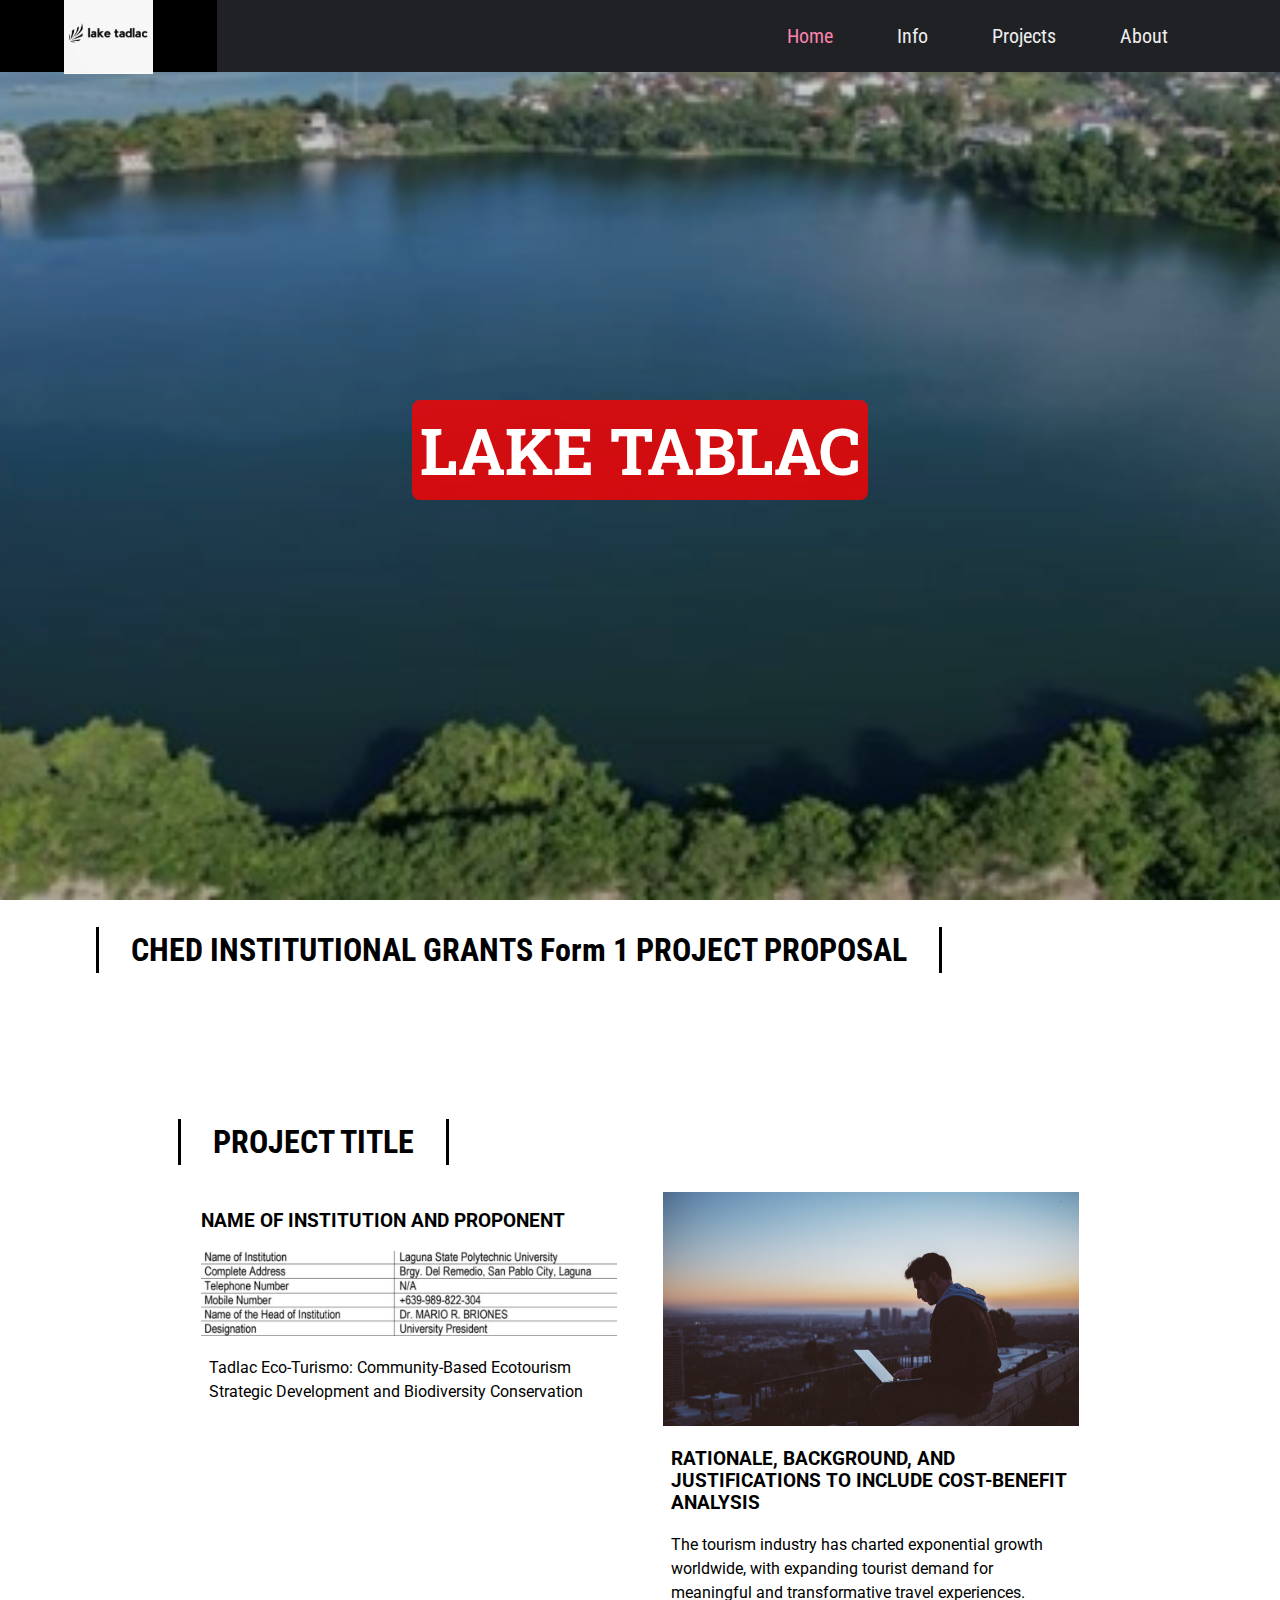
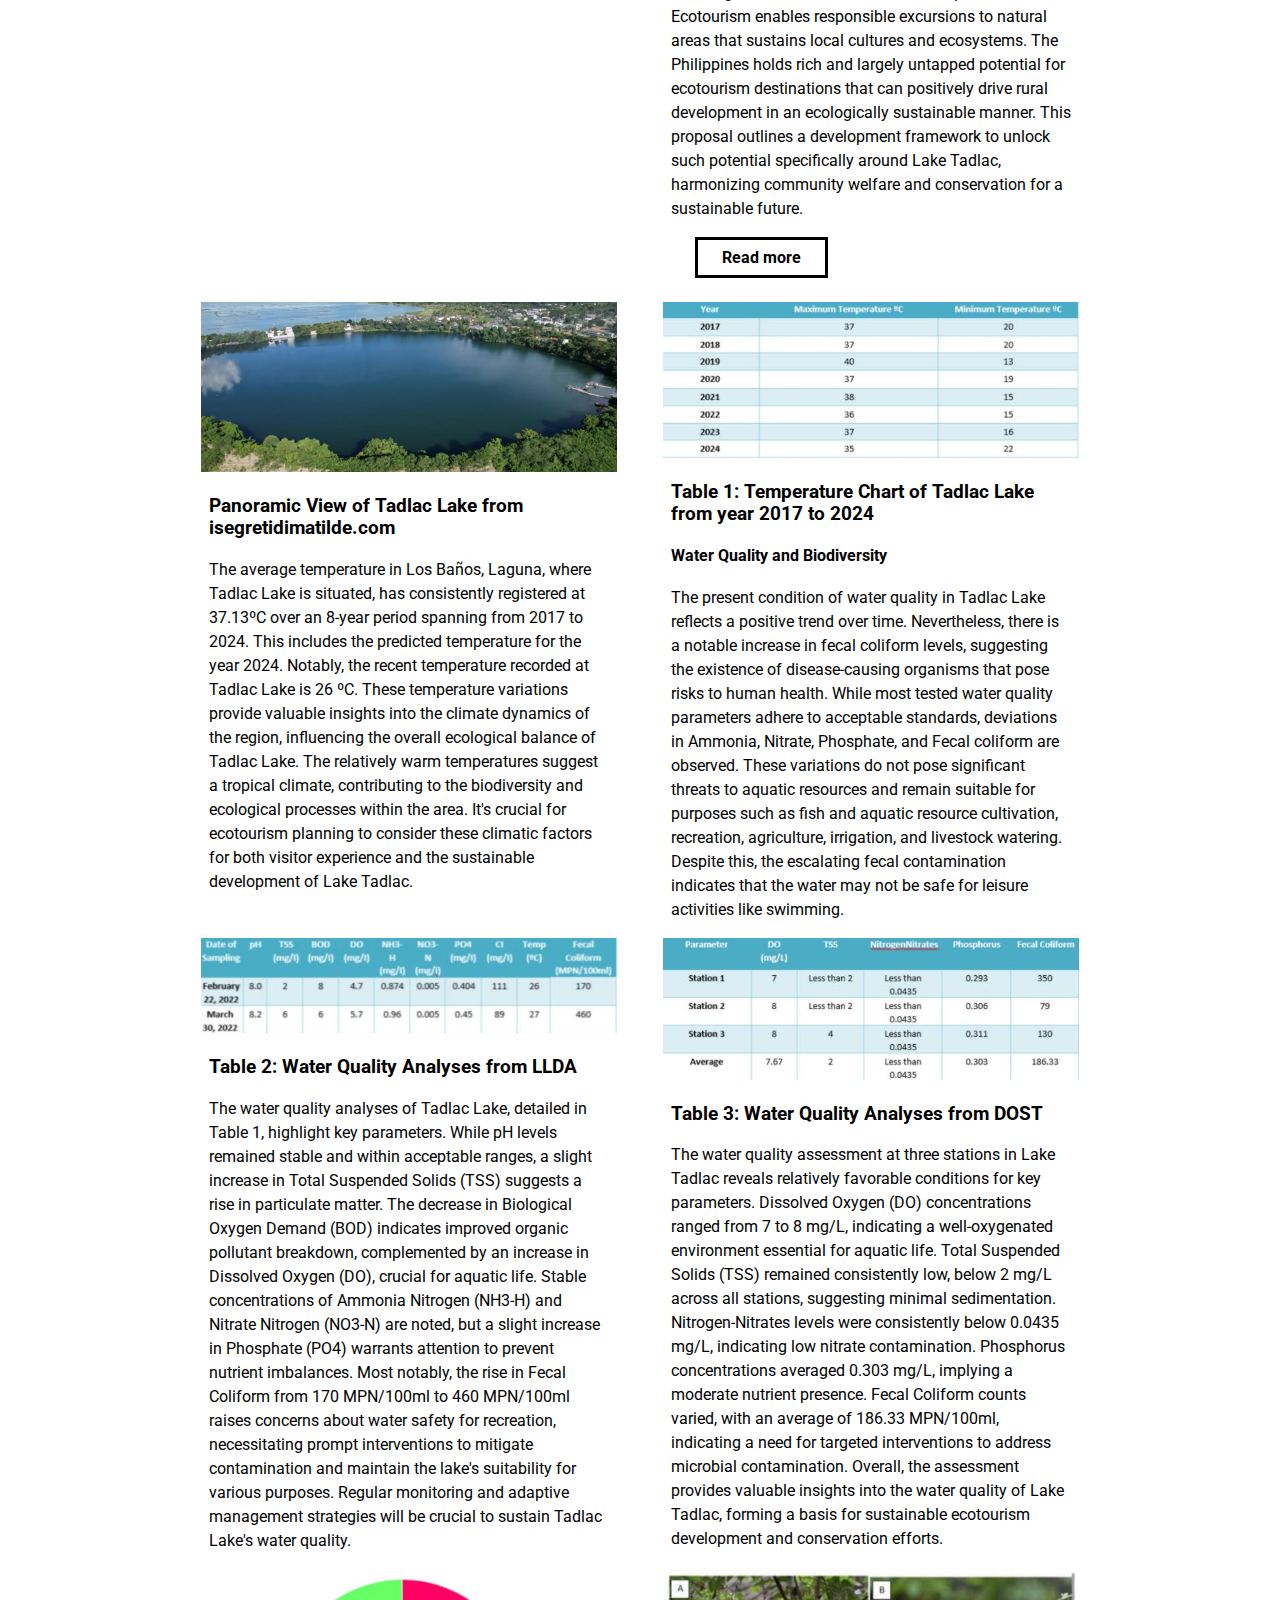
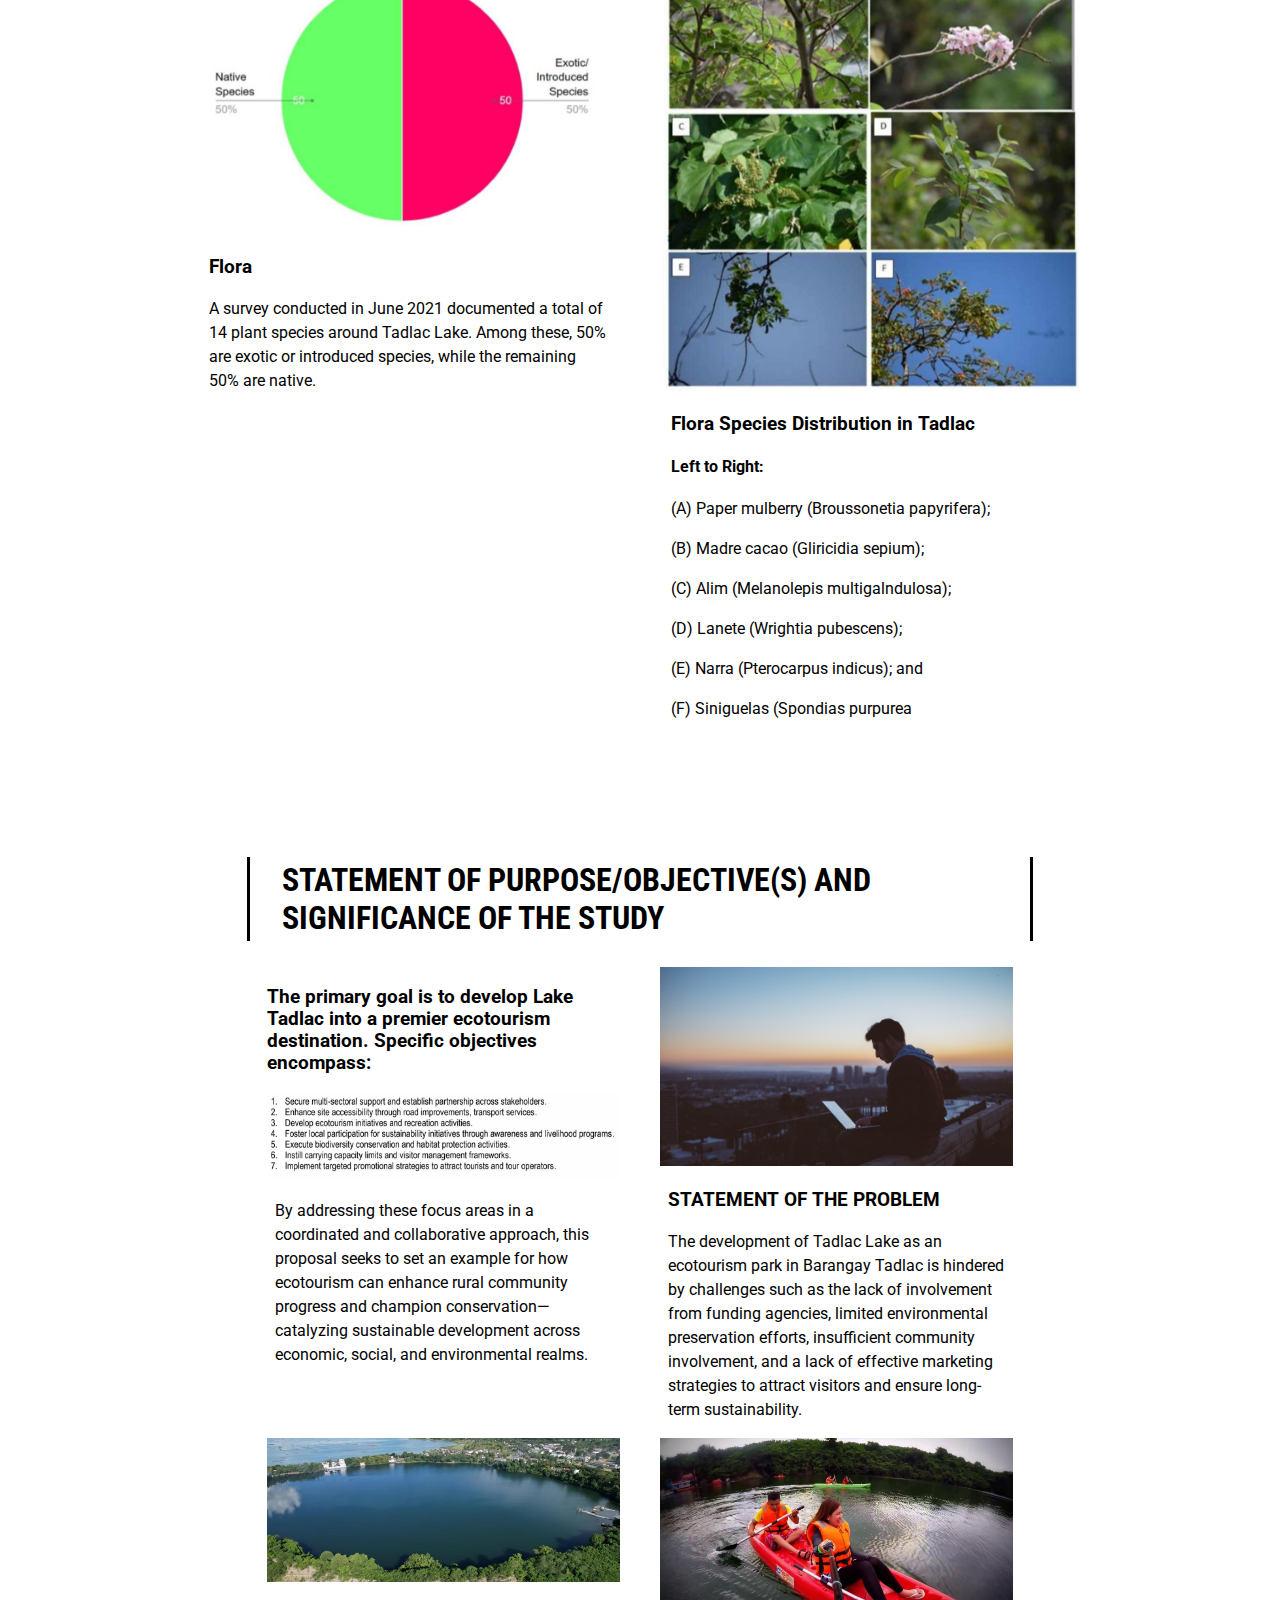
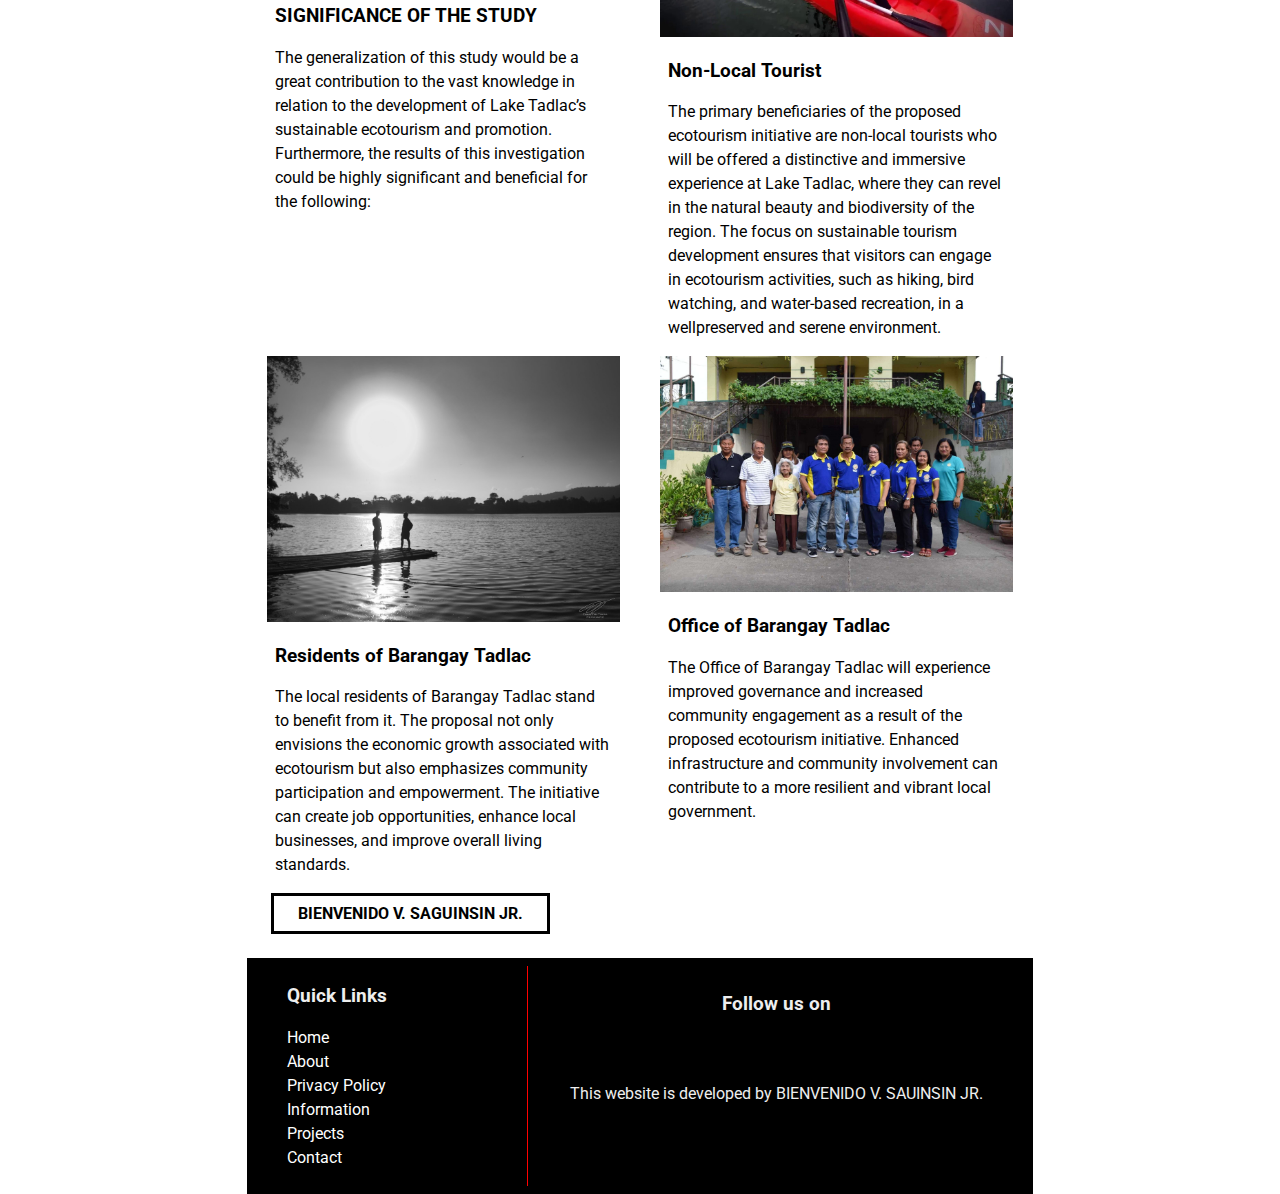
<file: index.html>
<!DOCTYPE html>
<html lang="en">

<head>
    <meta charset="UTF-8">
    <meta name="viewport" content="width=device-width, initial-scale=1.0">
    <meta http-equiv="X-UA-Compatible" content="ie=edge">
    <link rel="stylesheet" href="https://use.fontawesome.com/releases/v5.1.0/css/all.css" integrity="sha384-lKuwvrZot6UHsBSfcMvOkWwlCMgc0TaWr+30HWe3a4ltaBwTZhyTEggF5tJv8tbt"
        crossorigin="anonymous">
    <link href="https://fonts.googleapis.com/css?family=Roboto|Roboto+Condensed|Roboto+Slab" rel="stylesheet">
    <link rel="stylesheet" href="style.css">
    <title>GTCoding</title>
</head>

<body>
    <div id="slideout-menu">
        <ul>
            <li>
                <a href="index.html">Home</a>
            </li>
            <li>
                <a href="blogslist.html">Info</a>
            </li>
            <li>
                <a href="blogslist.html">Projects</a>
            </li>
            <li>
                <a href="about.html">About</a>
            </li>
            <li>
                <input type="text" placeholder="Search Here">
            </li>
        </ul>
    </div>

    <nav>
        <div id="logo-img">
            <a href="#">
                <img src="img/logo.jpg" alt="Tadlac Lake logo">
            </a>
        </div>
        <div id="menu-icon">
            <i class="fas fa-bars"></i>
        </div>
        <ul>
            <li>
                <a class="active" href="index.html">Home</a>
            </li>
            <li>
                <a href="blogslist.html">Info</a>
            </li>
            <li>
                <a href="blogslist.html">Projects</a>
            </li>
            <li>
                <a href="about.html">About</a>
            </li>
            <li>
                <div id="search-icon">
                    <i class="fas fa-search"></i>
                </div>
            </li>
        </ul>
    </nav>

    <div id="searchbox">
        <input type="text" placeholder="Search Here">
    </div>

    <div id="banner">
        <h1>LAKE TABLAC</h1>
    </div>

    <main>
        <a href="blogslist.html">
            <h2 class="section-heading">CHED INSTITUTIONAL GRANTS Form 1 
                PROJECT PROPOSAL</h2>
        </a>

        <div id="searchbox">
            <input type="text" placeholder="Search Here">
        </div>
      
        <main>
          <h2 class="page-heading">PROJECT TITLE</h2>
          <section>
            <div class="card">
              <h3>NAME OF INSTITUTION AND PROPONENT</h3>
              <div class="card-image">
                <a href="#">
                  <img src="img/9T.jpg" alt="Card Image">
                </a>
              </div>
      
              <div class="card-description">
                <a href="#">
                </a>
                <div class="card-meta">
                </div>
                <p>Tadlac Eco-Turismo: Community-Based Ecotourism Strategic Development and Biodiversity Conservation</p>
              </div>
            </div>
      
            <div class="card">
              <div class="card-image">
                <a href="blogpost.html">
                  <img src="img/1.jpg" alt="Card Image">
                </a>
              </div>
      
              <div class="card-description">
                <a href="blogpost.html">
                  <h3>RATIONALE, BACKGROUND, AND JUSTIFICATIONS TO INCLUDE COST-BENEFIT ANALYSIS </h3>
                </a>
                <div class="card-meta">
                </div>
                <p>The tourism industry has charted exponential growth worldwide, with expanding tourist demand for meaningful and transformative travel experiences. Ecotourism enables responsible excursions to natural areas that sustains local cultures and ecosystems. The Philippines holds rich and largely untapped potential for ecotourism destinations that can positively drive rural development in an ecologically sustainable manner. This proposal outlines a development framework to unlock such potential specifically around Lake Tadlac, harmonizing community welfare and conservation for a sustainable future. </p>
                <a href="blogpost.html" class="btn-readmore">Read more</a>
              </div>
            </div>
      
            <div class="card">
              <div class="card-image">
                <a href="#">
                  <img src="img/1T.png" alt="Card Image">
                </a>
              </div>
      
              <div class="card-description">
                <a href="#">
                  <h3>Panoramic View of Tadlac Lake from isegretidimatilde.com </h3>
                </a>
                <div class="card-meta">
                </div>
                <p>The average temperature in Los Baños, Laguna, where Tadlac Lake is situated, has consistently registered at 37.13ºC over an 8-year period spanning from 2017 to 2024. This includes the predicted temperature for the year 2024. Notably, the recent temperature recorded at Tadlac Lake is 26 ºC. These temperature variations provide valuable insights into the climate dynamics of the region, influencing the overall ecological balance of Tadlac Lake. The relatively warm temperatures suggest a tropical climate, contributing to the biodiversity and ecological processes within the area. It's crucial for ecotourism planning to consider these climatic factors for both visitor experience and the sustainable development of Lake Tadlac.</p>
              </div>
            </div>
      
            <div class="card">
              <div class="card-image">
                <a href="blogpost.html">
                  <img src="img/4T.jpg" alt="Card Image">
                </a>
              </div>
      
              <div class="card-description">
                <a href="blogpost.html">
                  <h3>Table 1: Temperature Chart of Tadlac Lake from year 2017 to 2024</h3>
                  <h4>Water Quality and Biodiversity </h4>
                </a>
                <div class="card-meta">
                </div>
                <p>The present condition of water quality in Tadlac Lake reflects a positive trend over time. Nevertheless, there is a notable increase in fecal coliform levels, suggesting the existence of disease-causing organisms that pose risks to human health. While most tested water quality parameters adhere to acceptable standards, deviations in Ammonia, Nitrate, Phosphate, and Fecal coliform are observed. These variations do not pose significant threats to aquatic resources and remain suitable for purposes such as fish and aquatic resource cultivation, recreation, agriculture, irrigation, and livestock watering. Despite this, the escalating fecal contamination indicates that the water may not be safe for leisure activities like swimming. </p>
              </div>
            </div>
      
            <div class="card">
              <div class="card-image">
                <a href="#">
                  <img src="img/5T.jpg" alt="Card Image">
                </a>
              </div>
      
              <div class="card-description">
                <a href="#">
                  <h3>Table 2: Water Quality Analyses from LLDA</h3>
                </a>
                <div class="card-meta">
                </div>
                <p>The water quality analyses of Tadlac Lake, detailed in Table 1, highlight key parameters. While pH levels remained stable and within acceptable ranges, a slight increase in Total Suspended Solids (TSS) suggests a rise in particulate matter. The decrease in Biological Oxygen Demand (BOD) indicates improved organic pollutant breakdown, complemented by an increase in Dissolved Oxygen (DO), crucial for aquatic life. Stable concentrations of Ammonia Nitrogen (NH3-H) and Nitrate Nitrogen (NO3-N) are noted, but a slight increase in Phosphate (PO4) warrants attention to prevent nutrient imbalances. Most notably, the rise in Fecal Coliform from 170 MPN/100ml to 460 MPN/100ml raises concerns about water safety for recreation, necessitating prompt interventions to mitigate contamination and maintain the lake's suitability for various purposes. Regular monitoring and adaptive management strategies will be crucial to sustain Tadlac Lake's water quality.</p>
              </div>
            </div>
      
            <div class="card">
              <div class="card-image">
                <a href="#">
                  <img src="img/6T.jpg" alt="Card Image">
                </a>
              </div>
      
              <div class="card-description">
                <a href="#">
                  <h3>Table 3: Water Quality Analyses from DOST</h3>
                </a>
                <div class="card-meta">
                </div>
                <p>The water quality assessment at three stations in Lake Tadlac reveals relatively favorable conditions for key parameters. Dissolved Oxygen (DO) concentrations ranged from 7 to 8 mg/L, indicating a well-oxygenated environment essential for aquatic life. Total Suspended Solids (TSS) remained consistently low, below 2 mg/L across all stations, suggesting minimal sedimentation. Nitrogen-Nitrates levels were consistently below 0.0435 mg/L, indicating low nitrate contamination. Phosphorus concentrations averaged 0.303 mg/L, implying a moderate nutrient presence. Fecal Coliform counts varied, with an average of 186.33 MPN/100ml, indicating a need for targeted interventions to address microbial contamination. Overall, the assessment provides valuable insights into the water quality of Lake Tadlac, forming a basis for sustainable ecotourism development and conservation efforts.</p>
              </div>
            </div>
      
            <div class="card">
              <div class="card-image">
                <a href="#">
                  <img src="img/7T.jpg" alt="Card Image">
                </a>
              </div>
      
              <div class="card-description">
                <a href="#">
                  <h3>Flora</h3>
                </a>
                <div class="card-meta">
                </div>
                <p>A survey conducted in June 2021 documented a total of 14 plant species around Tadlac Lake. Among these, 50% are exotic or introduced species, while the remaining 50% are native.</p>
              </div>
            </div>
      
            <div class="card">
              <div class="card-image">
                <a href="#">
                  <img src="img/8T.jpg" alt="Card Image">
                </a>
              </div>
      
              <div class="card-description">
                <a href="#">
                  <h3>Flora Species Distribution in Tadlac</h3>
                  <h4>Left to Right:</h4>
                </a>
                <div class="card-meta">
                </div>
                <p>(A) Paper mulberry (Broussonetia papyrifera); </p>
                <p>(B) Madre cacao (Gliricidia sepium);</p>
                <p>(C) Alim (Melanolepis multigalndulosa);</p>
                <p>(D) Lanete (Wrightia pubescens);</p>
                <p>(E) Narra (Pterocarpus indicus); and</p>
                <p>(F) Siniguelas (Spondias purpurea</p>
              </div>
            </div>
      
          </section>

          <main>
            <h2 class="page-heading">STATEMENT OF PURPOSE/OBJECTIVE(S) AND SIGNIFICANCE OF THE STUDY </h2>
        
            <section>
              <div class="card">
                <h3>The primary goal is to develop Lake Tadlac into a premier ecotourism destination. Specific objectives encompass:</h3>
                <div class="card-image">
                  <a href="#">
                    <img src="img/10T.jpg" alt="Card Image">
                  </a>
                </div>
        
                <div class="card-description">
                  <a href="#">
                  </a>
                  <div class="card-meta">
                  </div>
                  <p>By addressing these focus areas in a coordinated and collaborative approach, this proposal seeks to set an example for how ecotourism can enhance rural community progress and champion conservation— catalyzing sustainable development across economic, social, and environmental realms.</p>
                </div>
              </div>
        
              <div class="card">
                <div class="card-image">
                  <a href="blogpost.html">
                    <img src="img/1.jpg" alt="Card Image">
                  </a>
                </div>
        
                <div class="card-description">
                  <a href="blogpost.html">
                    <h3>STATEMENT OF THE PROBLEM</h3>
                  </a>
                  <div class="card-meta">
                  </div>
                  <p>The development of Tadlac Lake as an ecotourism park in Barangay Tadlac is hindered by challenges such as the lack of involvement from funding agencies, limited environmental preservation efforts, insufficient community involvement, and a lack of effective marketing strategies to attract visitors and ensure long-term sustainability.</p>
                </div>
              </div>
        
              <div class="card">
                <div class="card-image">
                  <a href="#">
                    <img src="img/1T.png" alt="Card Image">
                  </a>
                </div>
        
                <div class="card-description">
                  <a href="#">
                    <h3>SIGNIFICANCE OF THE STUDY</h3>
                  </a>
                  <div class="card-meta">
                  </div>
                  <p>The generalization of this study would be a great contribution to the vast knowledge in relation to the development of Lake Tadlac’s sustainable ecotourism and promotion. Furthermore, the results of this investigation could be highly significant and beneficial for the following:</p>
                </div>
              </div>
        
              <div class="card">
                <div class="card-image">
                  <a href="blogpost.html">
                    <img src="img/14T.jpg" alt="Card Image">
                  </a>
                </div>
        
                <div class="card-description">
                  <a href="blogpost.html">
                    <h3>Non-Local Tourist</h3>
                  </a>
                  <div class="card-meta">
                  </div>
                  <p> The primary beneficiaries of the proposed ecotourism initiative are non-local tourists who will be offered a distinctive and immersive experience at Lake Tadlac, where they can revel in the natural beauty and biodiversity of the region. The focus on sustainable tourism development ensures that visitors can engage in ecotourism activities, such as hiking, bird watching, and water-based recreation, in a wellpreserved and serene environment.</p>
                </div>
              </div>
        
              <div class="card">
                <div class="card-image">
                  <a href="#">
                    <img src="img/13T.jpg" alt="Card Image">
                  </a>
                </div>
        
                <div class="card-description">
                  <a href="#">
                    <h3>Residents of Barangay Tadlac</h3>
                  </a>
                  <div class="card-meta">
                  </div>
                  <p> The local residents of Barangay Tadlac stand to benefit from it. The proposal not only envisions the economic growth associated with ecotourism but also emphasizes community participation and empowerment. The initiative can create job opportunities, enhance local businesses, and improve overall living standards.</p>
                </div>
              </div>
        
              <div class="card">
                <div class="card-image">
                  <a href="#">
                    <img src="img/12T.jpeg" alt="Card Image">
                  </a>
                </div>
        
                <div class="card-description">
                  <a href="#">
                    <h3>Office of Barangay Tadlac</h3>
                  </a>
                  <div class="card-meta">
                  </div>
                  <p>The Office of Barangay Tadlac will experience improved governance and increased community engagement as a result of the proposed ecotourism initiative. Enhanced infrastructure and community involvement can contribute to a more resilient and vibrant local government.</p>
                </div>
              </div>
        
              <div class="card"
                </div>
        
</section>

       <a href="#" class="btn-readmore">BIENVENIDO V. SAGUINSIN JR.</a>
        </section>

        <footer>
            <div id="left-footer">
                <h3>Quick Links</h3>
                <p>
                    <ul>
                        <li>
                            <a href="index.html">Home</a>
                        </li>
                        <li>
                            <a href="about.html">About</a>
                        </li>
                        <li>
                            <a href="#">Privacy Policy</a>
                        </li>
                        <li>
                            <a href="blogslist.html">Information</a>
                        </li>
                        <li>
                            <a href="blogslist.html">Projects</a>
                        </li>
                        <li>
                            <a href="#">Contact</a>
                        </li>
                    </ul>
                </p>
            </div>

            <div id="right-footer">
                <h3>Follow us on</h3>
                <div id="social-media-footer">
                    <ul>
                        <li>
                            <a href="#">
                                <i class="fab fa-facebook"></i>
                            </a>
                        </li>
                        <li>
                            <a href="#">
                                <i class="fab fa-youtube"></i>
                            </a>
                        </li>
                        <li>
                            <a href="#">
                                <i class="fab fa-twitter"></i>
                            </a>
                        </li>
                    </ul>
                </div>
                <p>This website is developed by BIENVENIDO V. SAUINSIN JR.</p>
            </div>
        </footer>

    </main>

    <script src="main.js"></script>
</body>

</html>
</file>
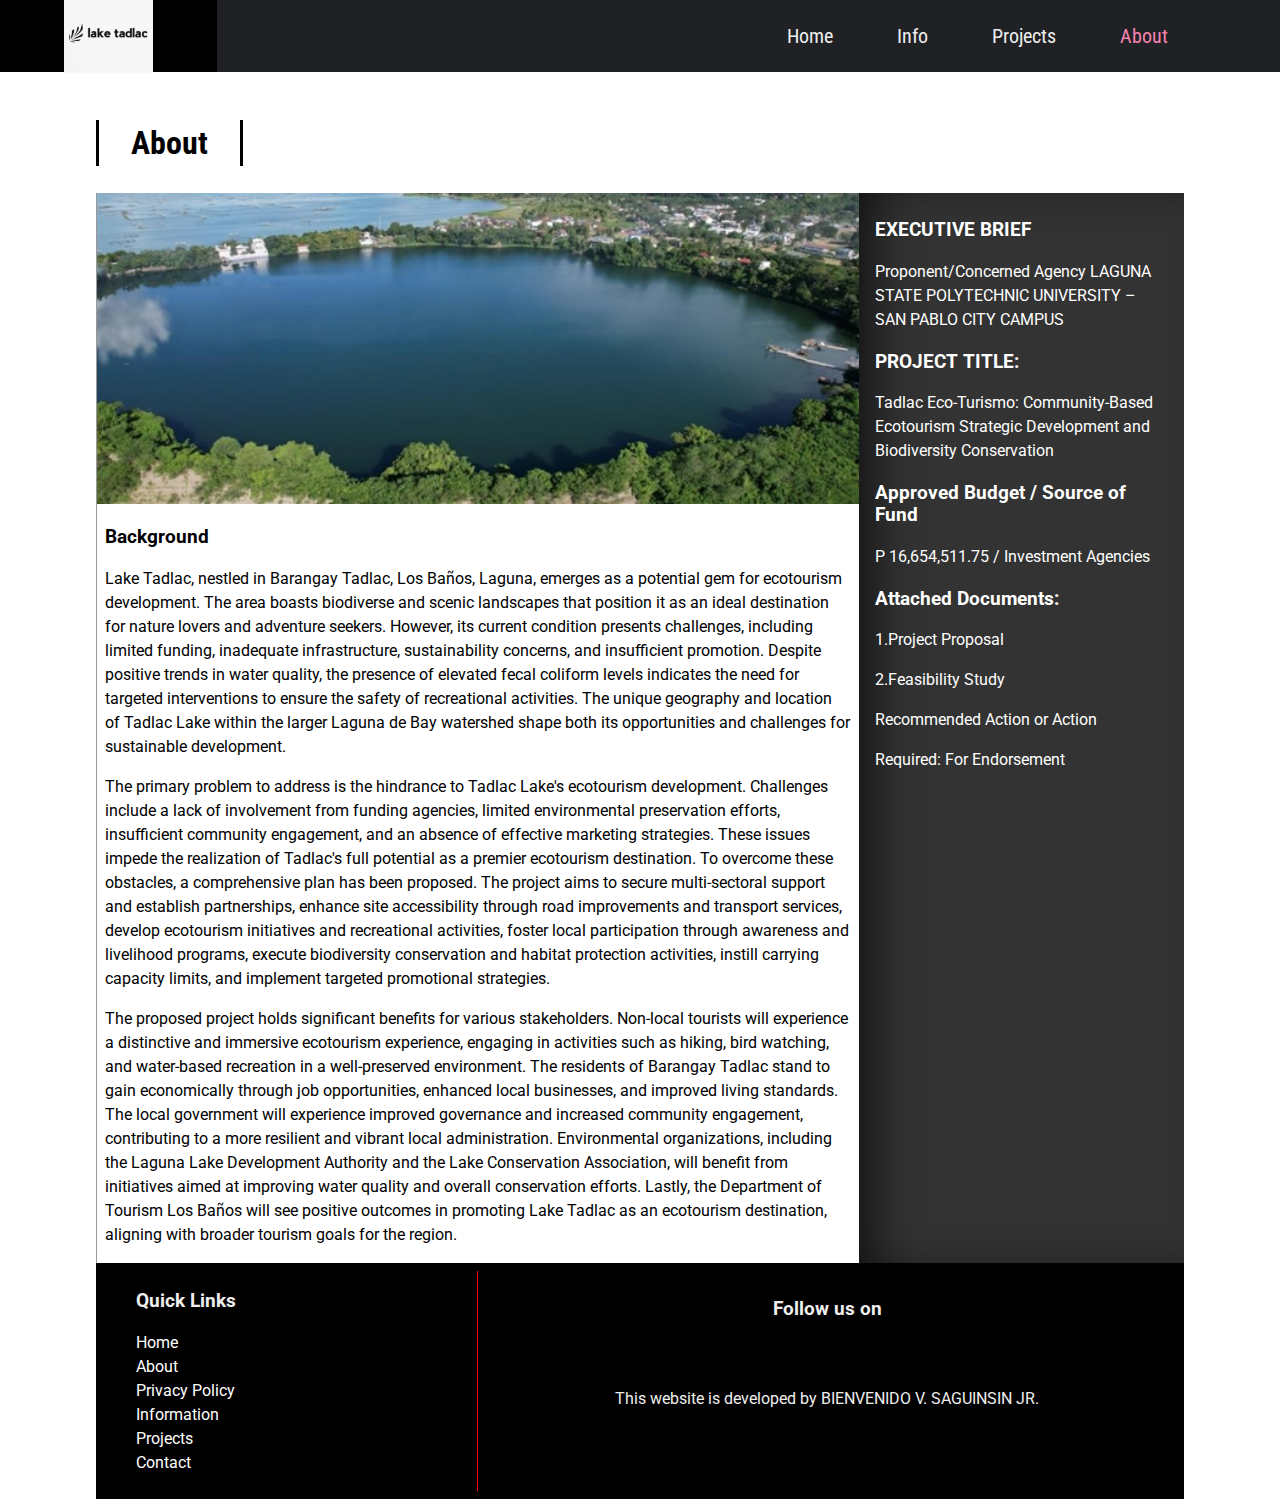
<file: about.html>
<!DOCTYPE html>
<html lang="en">

<head>
  <meta charset="UTF-8">
  <meta name="viewport" content="width=device-width, initial-scale=1.0">
  <meta http-equiv="X-UA-Compatible" content="ie=edge">
  <link rel="stylesheet" href="https://use.fontawesome.com/releases/v5.1.0/css/all.css" integrity="sha384-lKuwvrZot6UHsBSfcMvOkWwlCMgc0TaWr+30HWe3a4ltaBwTZhyTEggF5tJv8tbt"
    crossorigin="anonymous">
  <link href="https://fonts.googleapis.com/css?family=Roboto|Roboto+Condensed|Roboto+Slab" rel="stylesheet">
  <link rel="stylesheet" href="style.css">
  <title>GTCoding</title>
</head>

<body>
  <div id="slideout-menu">
      <ul>
          <li>
              <a href="index.html">Home</a>
          </li>
          <li>
              <a href="blogslist.html">Info</a>
          </li>
          <li>
              <a href="blogslist.html">Projects</a>
          </li>
          <li>
              <a href="about.html">About</a>
          </li>
          <li>
              <input type="text" placeholder="Search Here">
          </li>
      </ul>
  </div>

  <nav>
      <div id="logo-img">
          <a href="#">
              <img src="img/logo.jpg" alt="Tadlac Lake logo">
          </a>
      </div>
      <div id="menu-icon">
          <i class="fas fa-bars"></i>
      </div>
      <ul>
          <li>
              <a href="index.html">Home</a>
          </li>
          <li>
              <a href="blogslist.html">Info</a>
          </li>
          <li>
              <a href="blogslist.html">Projects</a>
          </li>
          <li>
              <a class="active" href="about.html">About</a>
          </li>
          <li>
              <div id="search-icon">
                  <i class="fas fa-search"></i>
              </div>
          </li>
      </ul>
  </nav>

  <div id="searchbox">
      <input type="text" placeholder="Search Here">
  </div>

  <main>

    <h2 class="page-heading">About</h2>
    <div id="post-container">
      <section id="blogpost">
        <div class="card">
          <div class="card-image">
            <img src="img/1T.png" alt="Card Image">
          </div>
          <div class="card-description">
            <h3>Background </h3>
            <p>Lake Tadlac, nestled in Barangay Tadlac, Los Baños, Laguna, emerges as a potential gem for ecotourism development. The area boasts biodiverse and scenic landscapes that position it as an ideal destination for nature lovers and adventure seekers. However, its current condition presents challenges, including limited funding, inadequate infrastructure, sustainability concerns, and insufficient promotion. Despite positive trends in water quality, the presence of elevated fecal coliform levels indicates the need for targeted interventions to ensure the safety of recreational activities. The unique geography and location of Tadlac Lake within the larger Laguna de Bay watershed shape both its opportunities and challenges for sustainable development.</p>
            <p>The primary problem to address is the hindrance to Tadlac Lake's ecotourism development. Challenges include a lack of involvement from funding agencies, limited environmental preservation efforts, insufficient community engagement, and an absence of effective marketing strategies. These issues impede the realization of Tadlac's full potential as a premier ecotourism destination. To overcome these obstacles, a comprehensive plan has been proposed. The project aims to secure multi-sectoral support and establish partnerships, enhance site accessibility through road improvements and transport services, develop ecotourism initiatives and recreational activities, foster local participation through awareness and livelihood programs, execute biodiversity conservation and habitat protection activities, instill carrying capacity limits, and implement targeted promotional strategies.</p>
            <p>The proposed project holds significant benefits for various stakeholders. Non-local tourists will experience a distinctive and immersive ecotourism experience, engaging in activities such as hiking, bird watching, and water-based recreation in a well-preserved environment. The residents of Barangay Tadlac stand to gain economically through job opportunities, enhanced local businesses, and improved living standards. The local government will experience improved governance and increased community engagement, contributing to a more resilient and vibrant local administration. Environmental organizations, including the Laguna Lake Development Authority and the Lake Conservation Association, will benefit from initiatives aimed at improving water quality and overall conservation efforts. Lastly, the Department of Tourism Los Baños will see positive outcomes in promoting Lake Tadlac as an ecotourism destination, aligning with broader tourism goals for the region.</p>
          </div>
        </div>

      </section>

      <aside id="sidebar">
        <h3>EXECUTIVE BRIEF</h3>
        <p>Proponent/Concerned Agency LAGUNA STATE POLYTECHNIC UNIVERSITY – SAN PABLO CITY CAMPUS </p>
        
        <h3>PROJECT TITLE:</h3>
        <p>Tadlac Eco-Turismo: Community-Based Ecotourism Strategic Development and Biodiversity Conservation </p>  
        
        <h3>Approved Budget / Source of Fund </h3>
        <p>P 16,654,511.75 / Investment Agencies </p>

        <h3>Attached Documents:</h3>
        <p>1.Project Proposal</p>
        <p>2.Feasibility Study</p>

        <p>Recommended Action or Action</p>
        <p>Required: For Endorsement</p>
        

    </aside>
    </div>

    <footer>
        <div id="left-footer">
            <h3>Quick Links</h3>
            <p>
                <ul>
                    <li>
                        <a href="index.html">Home</a>
                    </li>
                    <li>
                        <a href="about.html">About</a>
                    </li>
                    <li>
                        <a href="#">Privacy Policy</a>
                    </li>
                    <li>
                        <a href="blogslist.html">Information</a>
                    </li>
                    <li>
                        <a href="blogslist.html">Projects</a>
                    </li>
                    <li>
                        <a href="#">Contact</a>
                    </li>
                </ul>
            </p>
        </div>

        <div id="right-footer">
            <h3>Follow us on</h3>
            <div id="social-media-footer">
                <ul>
                    <li>
                        <a href="#">
                            <i class="fab fa-facebook"></i>
                        </a>
                    </li>
                    <li>
                        <a href="#">
                            <i class="fab fa-youtube"></i>
                        </a>
                    </li>
                    <li>
                        <a href="#">
                            <i class="fab fa-twitter"></i>
                        </a>
                    </li>
                </ul>
            </div>
            <p>This website is developed by BIENVENIDO V. SAGUINSIN JR.</p>
        </div>
    </footer>

  </main>

  <script src="main.js"></script>
</body>

</html>
</file>
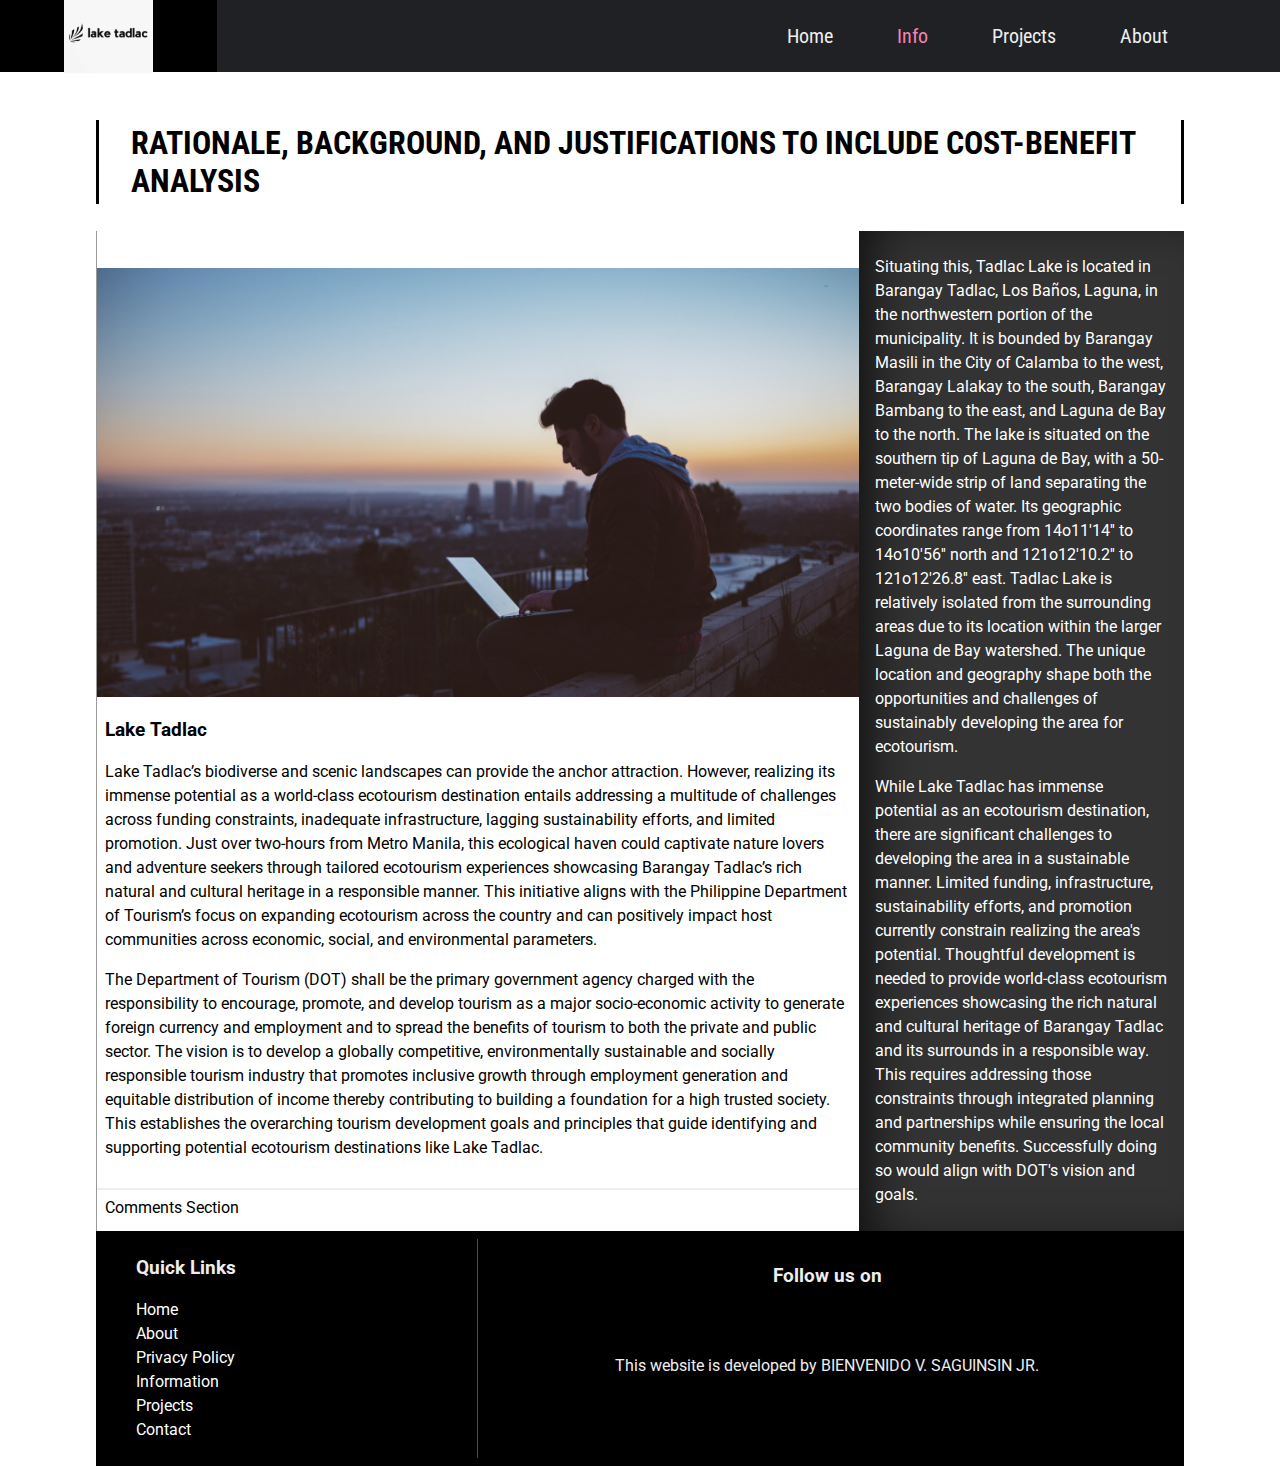
<file: blogpost.html>
<!DOCTYPE html>
<html lang="en">

<head>
  <meta charset="UTF-8">
  <meta name="viewport" content="width=device-width, initial-scale=1.0">
  <meta http-equiv="X-UA-Compatible" content="ie=edge">
  <link rel="stylesheet" href="https://use.fontawesome.com/releases/v5.1.0/css/all.css" integrity="sha384-lKuwvrZot6UHsBSfcMvOkWwlCMgc0TaWr+30HWe3a4ltaBwTZhyTEggF5tJv8tbt"
    crossorigin="anonymous">
  <link href="https://fonts.googleapis.com/css?family=Roboto|Roboto+Condensed|Roboto+Slab" rel="stylesheet">
  <link rel="stylesheet" href="style.css">
  <title>GTCoding</title>
</head>

<body>
  <div id="slideout-menu">
      <ul>
          <li>
              <a href="index.html">Home</a>
          </li>
          <li>
              <a  href="blogslist.html">Info</a>
          </li>
          <li>
              <a href="blogslist.html">Projects</a>
          </li>
          <li>
              <a href="about.html">About</a>
          </li>
          <li>
              <input type="text" placeholder="Search Here">
          </li>
      </ul>
  </div>

  <nav>
      <div id="logo-img">
          <a href="#">
              <img src="img/logo.jpg" alt="Tadlac Lake logo">
          </a>
      </div>
      <div id="menu-icon">
          <i class="fas fa-bars"></i>
      </div>
      <ul>
          <li>
              <a href="index.html">Home</a>
          </li>
          <li>
              <a class="active" href="blogslist.html">Info</a>
          </li>
          <li>
              <a href="blogslist.html">Projects</a>
          </li>
          <li>
              <a href="about.html">About</a>
          </li>
          <li>
              <div id="search-icon">
                  <i class="fas fa-search"></i>
              </div>
          </li>
      </ul>
  </nav>

  <div id="searchbox">
      <input type="text" placeholder="Search Here">
  </div>

  <main>

    <h2 class="page-heading">RATIONALE, BACKGROUND, AND JUSTIFICATIONS TO INCLUDE COST-BENEFIT ANALYSIS</h2>
    <div id="post-container">
      <section id="blogpost">
        <div class="card">
          <div class="card-meta-blogpost">
          </div>
          <div class="card-image">
            <img src="img/1.jpg" alt="Card Image">
          </div>
          <div class="card-description">
            <h3>Lake Tadlac</h3>
            <p>Lake Tadlac’s biodiverse and scenic landscapes can provide the anchor attraction. However, realizing its immense potential as a world-class ecotourism destination entails addressing a multitude of challenges across funding constraints, inadequate infrastructure, lagging sustainability efforts, and limited promotion. Just over two-hours from Metro Manila, this ecological haven could captivate nature lovers and adventure seekers through tailored ecotourism experiences showcasing Barangay Tadlac’s rich natural and cultural heritage in a responsible manner. This initiative aligns with the Philippine Department of Tourism’s focus on expanding ecotourism across the country and can positively impact host communities across economic, social, and environmental parameters. </p>
            <p>The Department of Tourism (DOT) shall be the primary government agency charged with the responsibility to encourage, promote, and develop tourism as a major socio-economic activity to generate foreign currency and employment and to spread the benefits of tourism to both the private and public sector. The vision is to develop a globally competitive, environmentally sustainable and socially responsible tourism industry that promotes inclusive growth through employment generation and equitable distribution of income thereby contributing to building a foundation for a high trusted society. This establishes the overarching tourism development goals and principles that guide identifying and supporting potential ecotourism destinations like Lake Tadlac.</p>
            </div>
        </div>

        <div id="comments-section">
          Comments Section
        </div>
      </section>

      <aside id="sidebar">
        <p>Situating this, Tadlac Lake is located in Barangay Tadlac, Los Baños, Laguna, in the northwestern portion of the municipality. It is bounded by Barangay Masili in the City of Calamba to the west, Barangay Lalakay to the south, Barangay Bambang to the east, and Laguna de Bay to the north. The lake is situated on the southern tip of Laguna de Bay, with a 50-meter-wide strip of land separating the two bodies of water. Its geographic coordinates range from 14o11'14'' to 14o10'56'' north and 121o12'10.2'' to 121o12'26.8'' east. Tadlac Lake is relatively isolated from the surrounding areas due to its location within the larger Laguna de Bay watershed. The unique location and geography shape both the opportunities and challenges of sustainably developing the area for ecotourism.</p>
        <P>While Lake Tadlac has immense potential as an ecotourism destination, there are significant challenges to developing the area in a sustainable manner. Limited funding, infrastructure, sustainability efforts, and promotion currently constrain realizing the area's potential. Thoughtful development is needed to provide world-class ecotourism experiences showcasing the rich natural and cultural heritage of Barangay Tadlac and its surrounds in a responsible way. This requires addressing those constraints through integrated planning and partnerships while ensuring the local community benefits. Successfully doing so would align with DOT's vision and goals.</P>  
    </aside>
    </div>

    <footer>
        <div id="left-footer">
            <h3>Quick Links</h3>
            <p>
                <ul>
                    <li>
                        <a href="index.html">Home</a>
                    </li>
                    <li>
                        <a href="about.html">About</a>
                    </li>
                    <li>
                        <a href="#">Privacy Policy</a>
                    </li>
                    <li>
                        <a href="blogslist.html">Information</a>
                    </li>
                    <li>
                        <a href="blogslist.html">Projects</a>
                    </li>
                    <li>
                        <a href="#">Contact</a>
                    </li>
                </ul>
            </p>
        </div>

        <div id="right-footer">
            <h3>Follow us on</h3>
            <div id="social-media-footer">
                <ul>
                    <li>
                        <a href="#">
                            <i class="fab fa-facebook"></i>
                        </a>
                    </li>
                    <li>
                        <a href="#">
                            <i class="fab fa-youtube"></i>
                        </a>
                    </li>
                    <li>
                        <a href="#">
                            <i class="fab fa-twitter"></i>
                        </a>
                    </li>
                </ul>
            </div>
            <p>This website is developed by BIENVENIDO V. SAGUINSIN JR.</p>
        </div>
    </footer>

  </main>

  <script src="main.js"></script>
</body>

</html>
</file>
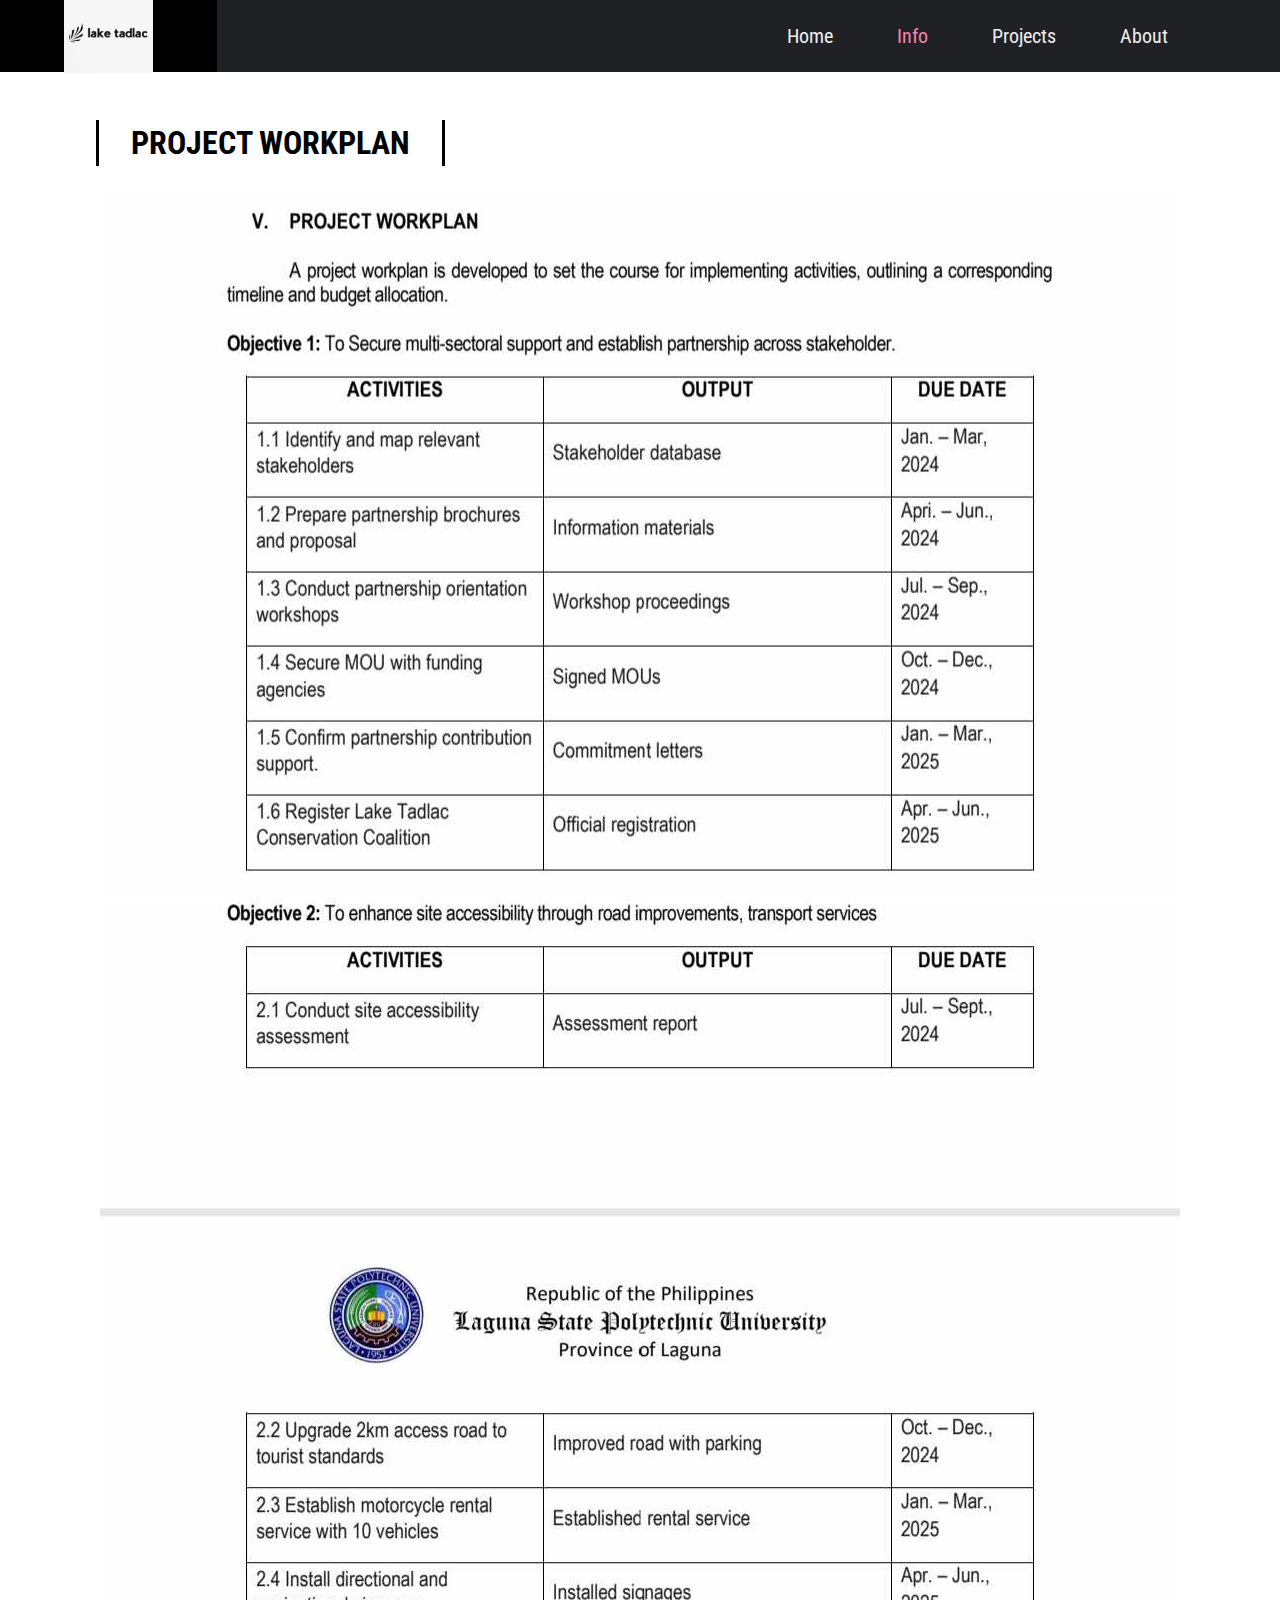
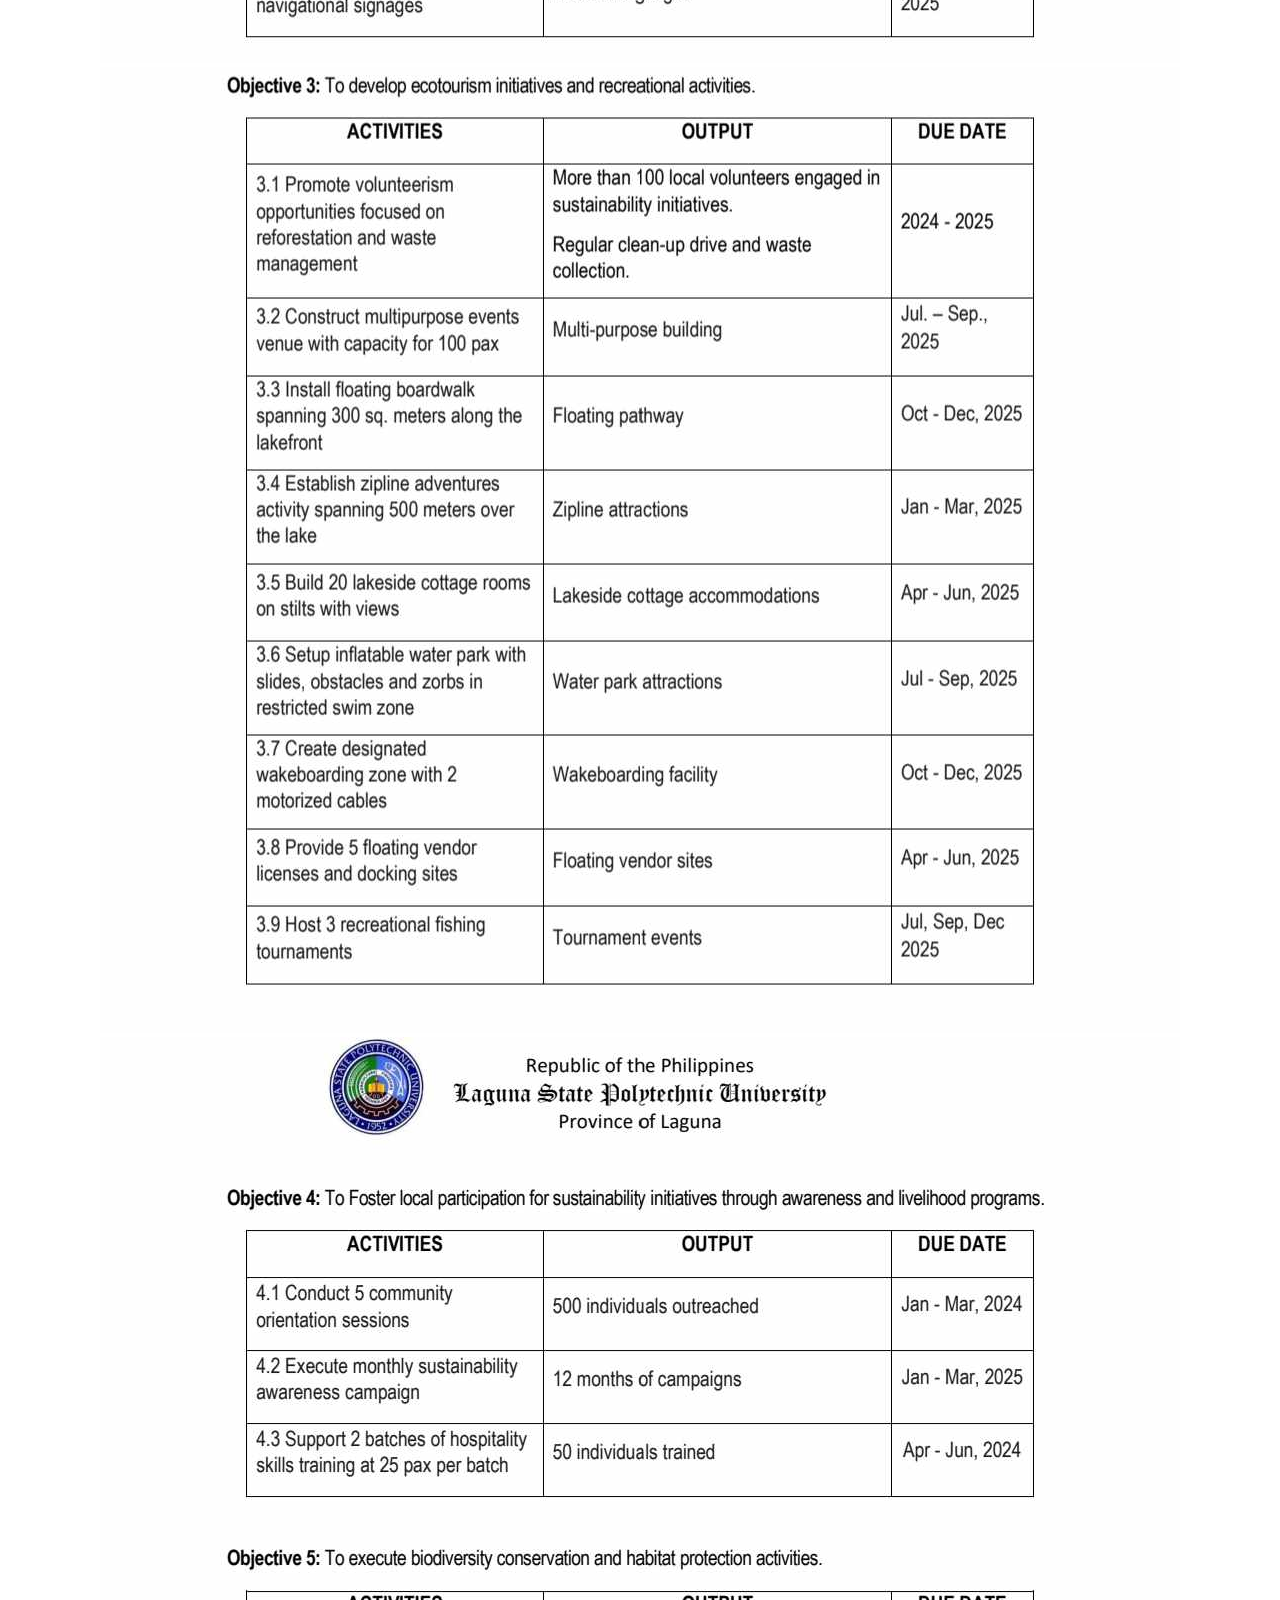
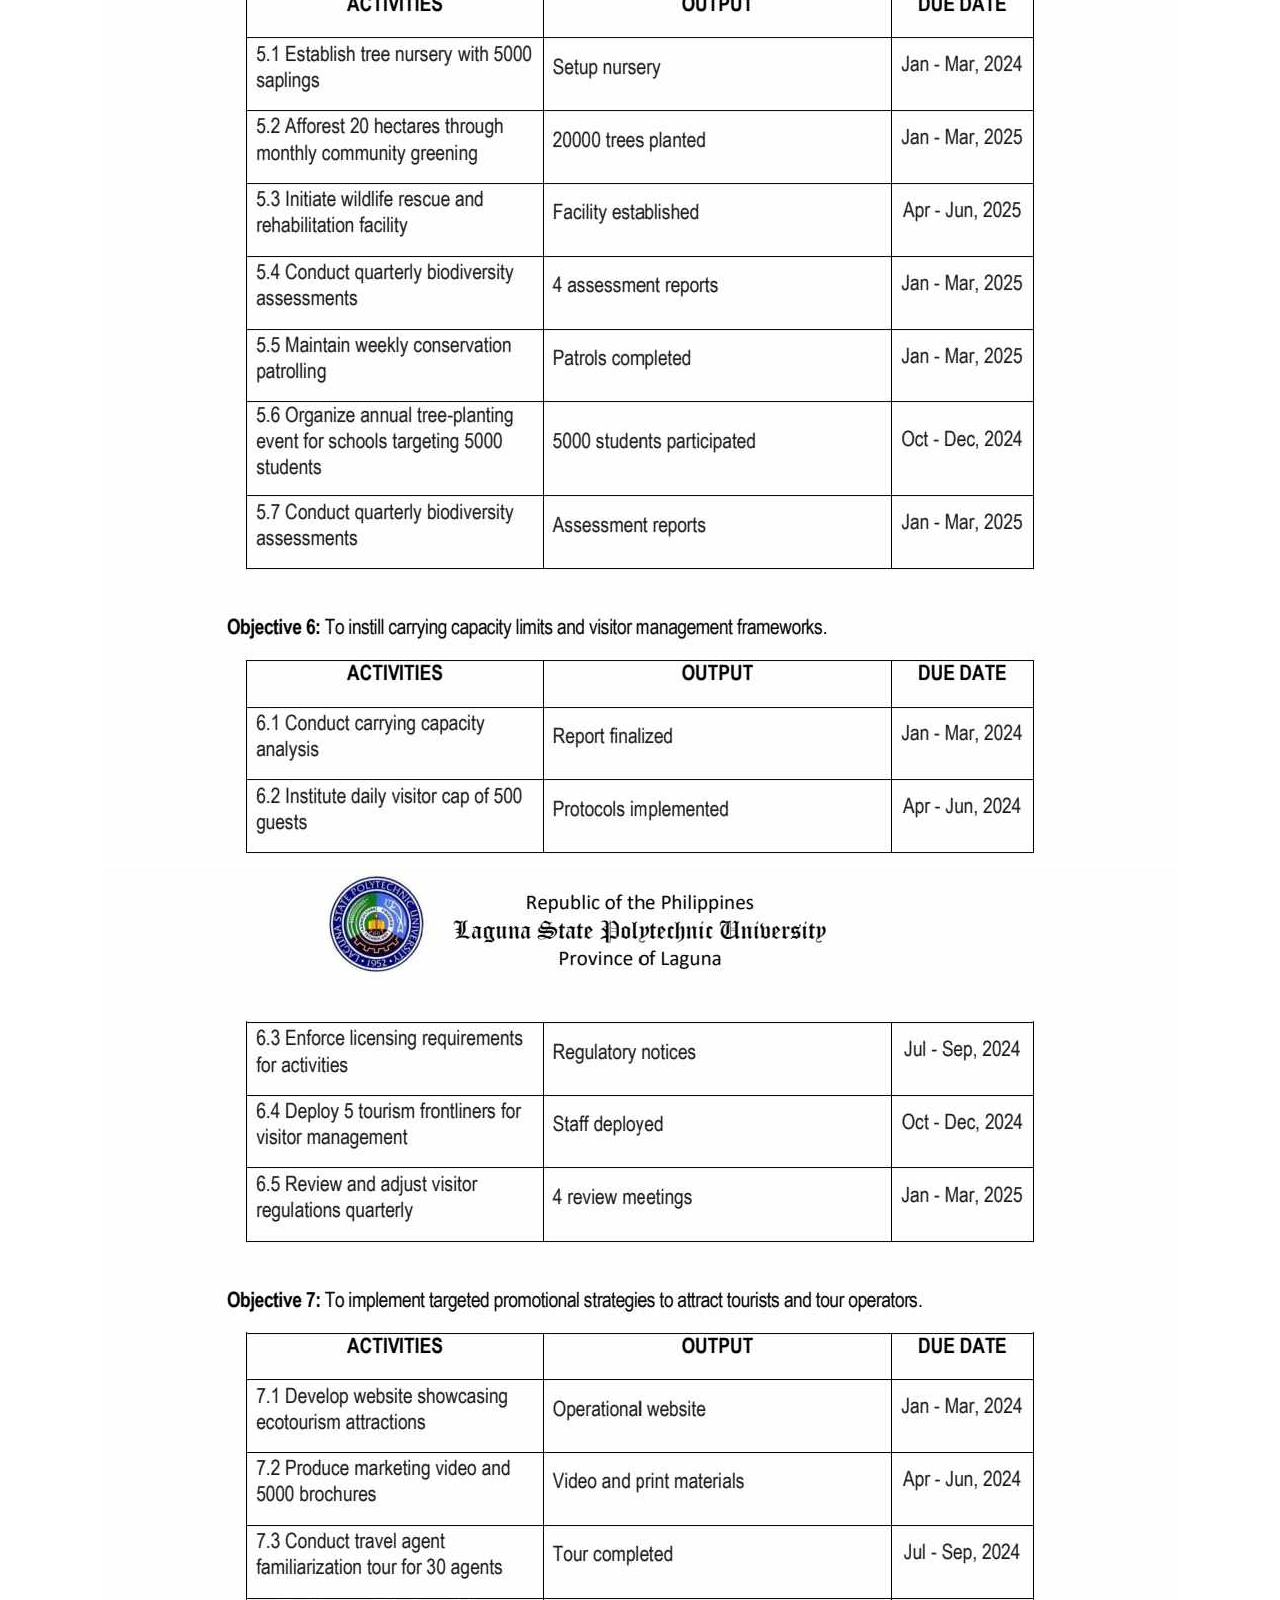
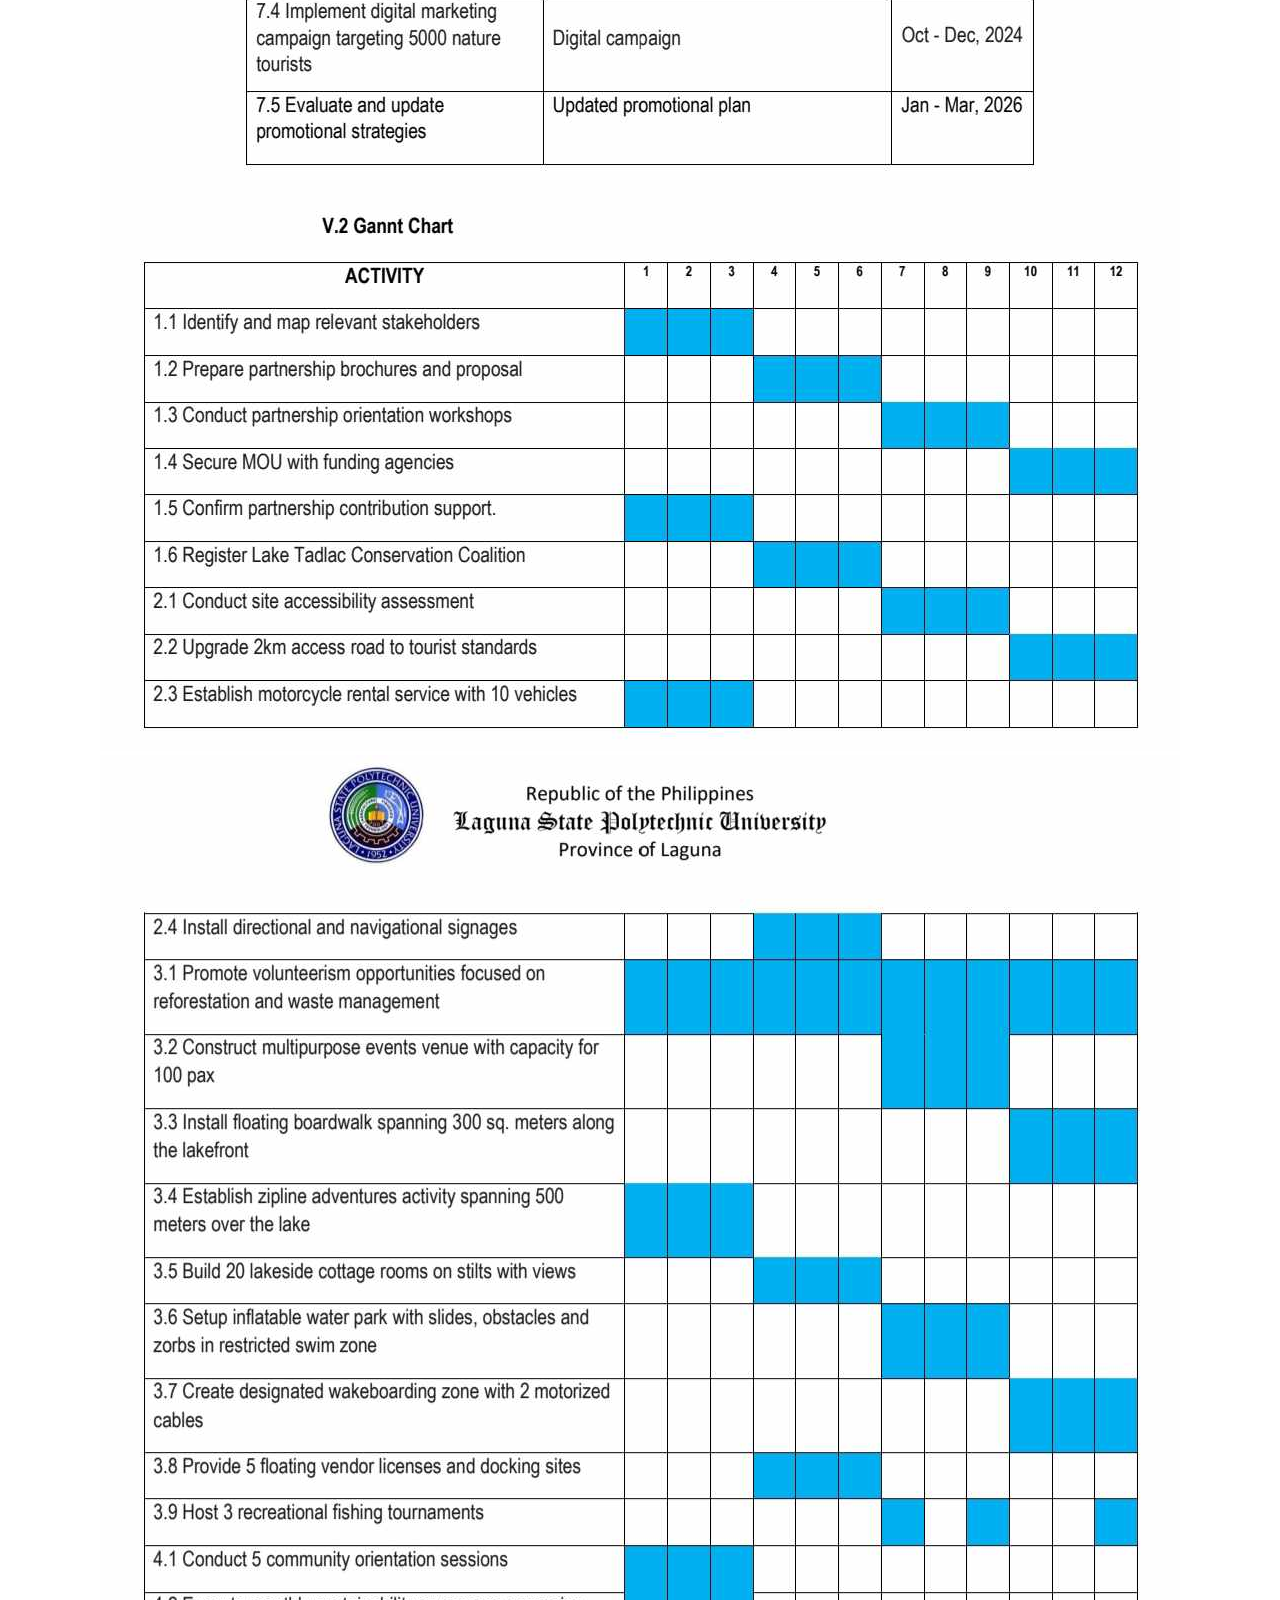
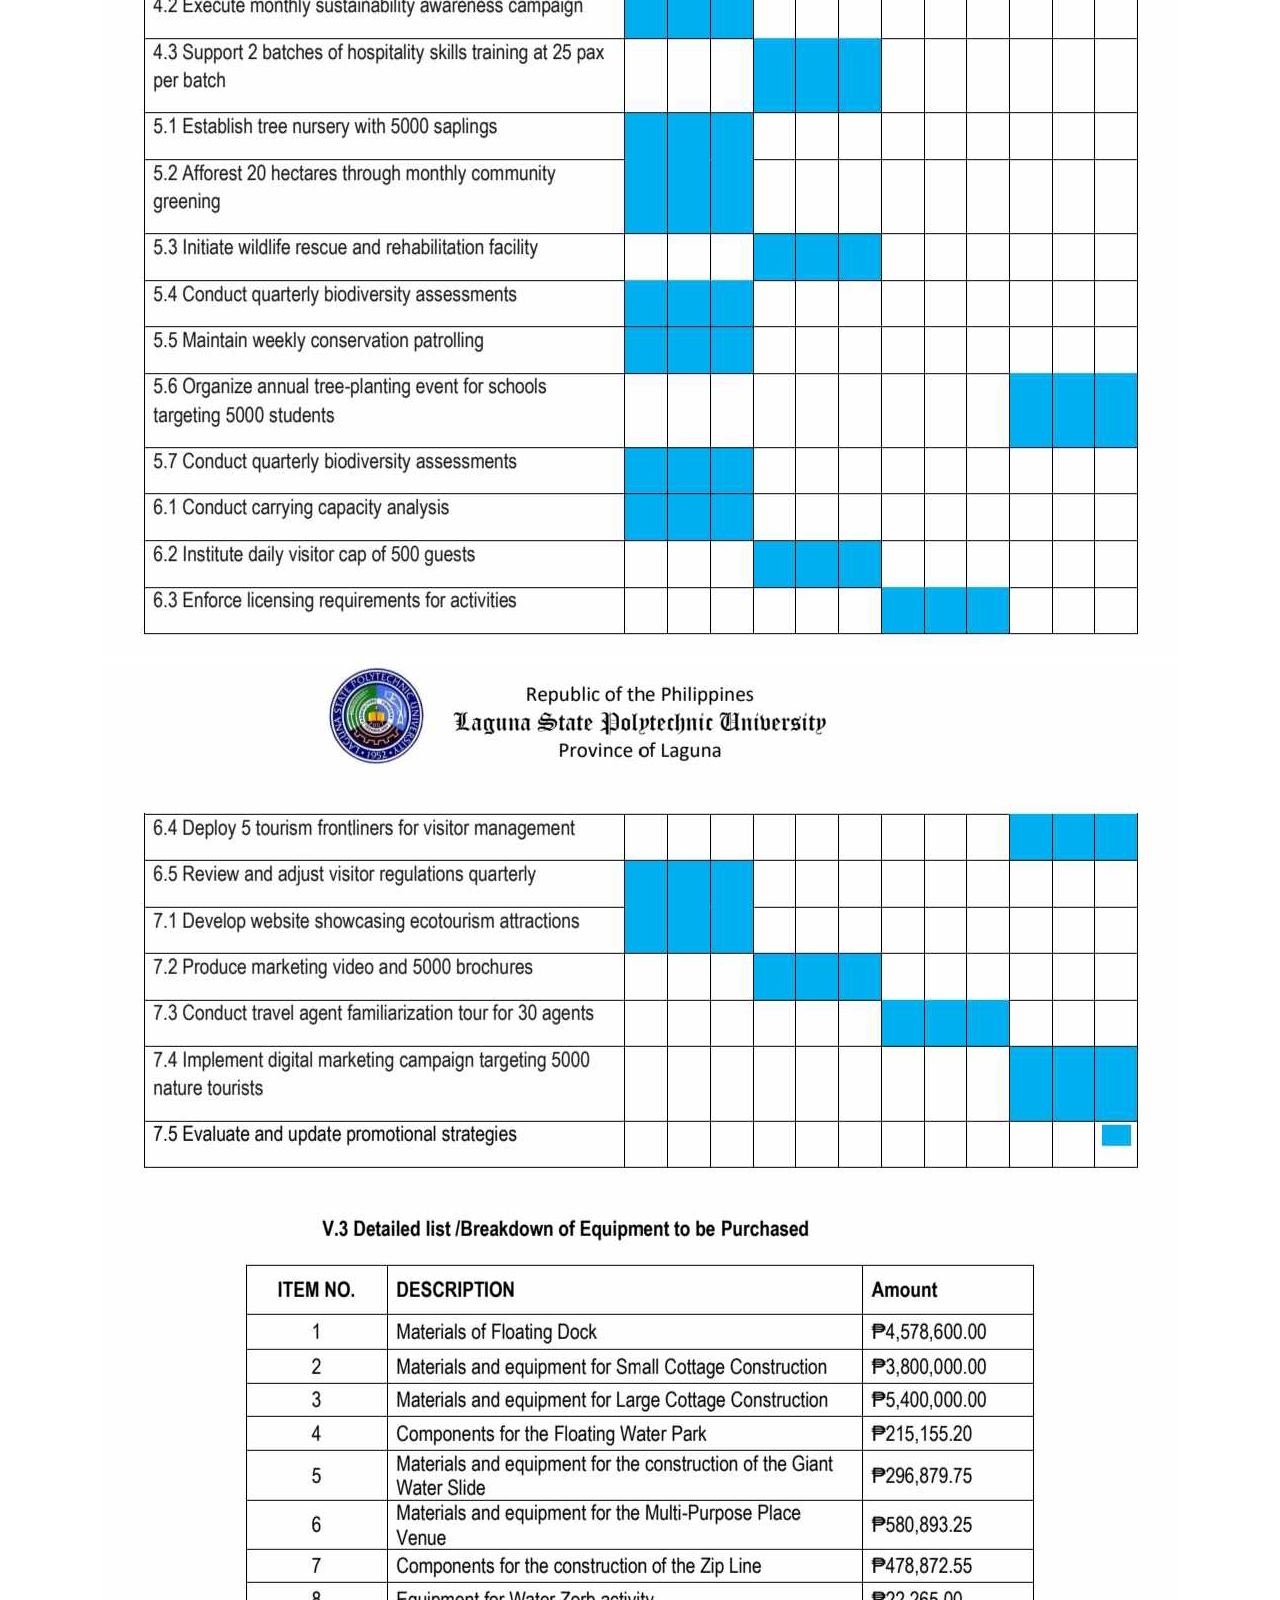
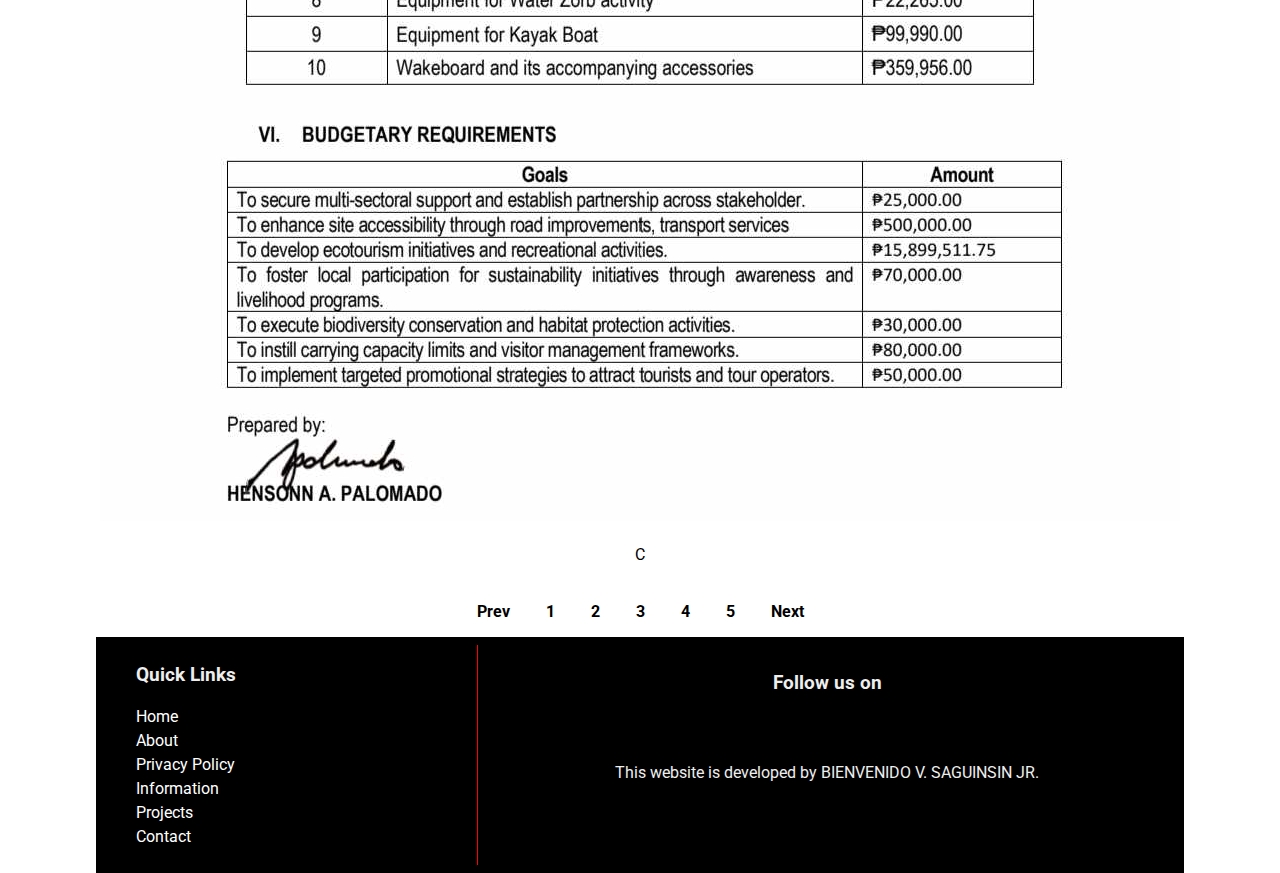
<file: blogslist.html>
<!DOCTYPE html>
<html lang="en">

<head>
  <meta charset="UTF-8">
  <meta name="viewport" content="width=device-width, initial-scale=1.0">
  <meta http-equiv="X-UA-Compatible" content="ie=edge">
  <link rel="stylesheet" href="https://use.fontawesome.com/releases/v5.1.0/css/all.css" integrity="sha384-lKuwvrZot6UHsBSfcMvOkWwlCMgc0TaWr+30HWe3a4ltaBwTZhyTEggF5tJv8tbt"
    crossorigin="anonymous">
  <link href="https://fonts.googleapis.com/css?family=Roboto|Roboto+Condensed|Roboto+Slab" rel="stylesheet">
  <link rel="stylesheet" href="style.css">
  <title>GTCoding</title>
</head>

<body>
  <div id="slideout-menu">
      <ul>
          <li>
              <a href="index.html">Home</a>
          </li>
          <li>
              <a href="blogslist.html">Info</a>
          </li>
          <li>
              <a href="blogslist.html">Projects</a>
          </li>
          <li>
              <a href="about.html">About</a>
          </li>
          <li>
              <input type="text" placeholder="Search Here">
          </li>
      </ul>
  </div>

  <nav>
      <div id="logo-img">
          <a href="#">
              <img src="img/logo.jpg" alt="Tadlac Lake logo">
          </a>
      </div>
      <div id="menu-icon">
          <i class="fas fa-bars"></i>
      </div>
      <ul>
          <li>
              <a href="index.html">Home</a>
          </li>
          <li>
              <a class="active" href="blogslist.html">Info</a>
          </li>
          <li>
              <a href="blogslist.html">Projects</a>
          </li>
          <li>
              <a href="about.html">About</a>
          </li>
          <li>
              <div id="search-icon">
                  <i class="fas fa-search"></i>
              </div>
          </li>
      </ul>
  </nav>

  <div id="searchbox">
      <input type="text" placeholder="Search Here">
  </div>

  <main>
    <h2 class="page-heading">PROJECT WORKPLAN </h2>

  <section>
        <div>
            <img src="img/16T.jpg">
        </div>

        <div>
            <img src="img/17t.jpg">
        </div>

        <div>
            <img src="img/18T.jpg">
        </div>

        <div>
            <img src="img/19T.jpg">
        </div>

        <div>
            <img src="img/20T.jpg">
        </div>

        <div>
            <img src="img/21T.jpg">
        </div>

        <div>
            <img src="img/22T.jpg">
        </div>
    <div class="card-description">
        <a href="#">
          <h3></h3>
        </a>
        <div class="card-meta">
        </div>
        <p><p/>
  C
</section>

    <div class="pagination">
      <a href="#">Prev</a>
      <a href="#">1</a>
      <a href="#">2</a>
      <a href="#">3</a>
      <a href="#">4</a>
      <a href="#">5</a>
      <a href="#">Next</a>
    </div>

    <footer>
        <div id="left-footer">
            <h3>Quick Links</h3>
            <p>
                <ul>
                    <li>
                        <a href="index.html">Home</a>
                    </li>
                    <li>
                        <a href="about.html">About</a>
                    </li>
                    <li>
                        <a href="#">Privacy Policy</a>
                    </li>
                    <li>
                        <a href="blogslist.html">Information</a>
                    </li>
                    <li>
                        <a href="blogslist.html">Projects</a>
                    </li>
                    <li>
                        <a href="#">Contact</a>
                    </li>
                </ul>
            </p>
        </div>

        <div id="right-footer">
            <h3>Follow us on</h3>
            <div id="social-media-footer">
                <ul>
                    <li>
                        <a href="#">
                            <i class="fab fa-facebook"></i>
                        </a>
                    </li>
                    <li>
                        <a href="#">
                            <i class="fab fa-youtube"></i>
                        </a>
                    </li>
                    <li>
                        <a href="#">
                            <i class="fab fa-twitter"></i>
                        </a>
                    </li>
                </ul>
            </div>
            <p>This website is developed by BIENVENIDO V. SAGUINSIN JR.</p>
        </div>
    </footer>

  </main>

  <script src="main.js"></script>
</body>

</html>
</file>
<file: style.css>
body {
  font-family: "Roboto", sans-serif;
  margin: 0;
}

h1 {
  padding: 8px;
  background: rgba(255, 0, 0, 0.8);
  border-radius: 8px;
  margin: 0;
  font-size: 64px;
  font-family: "Roboto Slab", serif;
}

p {
  line-height: 1.5;
}

main {
  margin: 0 auto;
}

a {
  text-decoration: none;
  color: black;
}

a:hover {
  text-decoration: underline;
}

/* Inputs */

input,
textarea {
  height: 32px;
  padding: 0 16px;
  font-family: "Roboto Condensed", sans-serif;
  font-size: 20px;
  border: none;
  box-shadow: inset 8px 3px 18px -4px rgba(0, 0, 0, 0.4);
}

input:focus,
textarea:focus {
  outline: none;
}

/* Banner */

#banner {
  height: 100vh;
  display: flex;
  align-items: center;
  justify-content: center;
  flex-direction: column;
  background: rgba(0, 0, 0, 0.2) url("img/1T.png");
  background-size: cover;
  background-attachment: fixed;
  background-position: center;
  background-blend-mode: overlay;
  color: white;
}

#banner h3 {
  background: black;
  border-radius: 8px;
  padding: 0 24px;
  font-size: 24px;
}

/* Search Box */

#searchbox {
  position: fixed;
  right: 0;
  top: 24px;
  width: 500px;
  pointer-events: none;
  z-index: 50;
  transition: 0.4s;
}

#searchbox input {
  height: 48px;
  width: 100%;
}

/* Navigation */

nav {
  height: 72px;
  background: #202125;
  width: 100%;
  margin: 0;
  position: fixed;
  font-family: "Roboto Condensed", sans-serif;
  font-size: 20px;
  display: flex;
  justify-content: space-between;
  padding: 0 16px 0 0;
  box-sizing: border-box;
  z-index: 100;
}

nav a {
  padding: 0 32px;
  color: #eee;
  transition: 0.4s;
}

nav a:hover {
  text-decoration: none;
  color: red;
}

nav ul {
  display: flex;
  list-style: none;
  justify-content: space-around;
  align-items: center;
  height: 100%;
  margin: 0;
}

.active {
  color: #f783ae;
}

#logo-img {
  display: flex;
  height: 100%;
  background: #111;
  padding: 0 32px;
  align-items: center;
  color: white;
  transition: 0.4s;
}

#logo-img img {
  height: 80px;
}

#logo-img:hover {
  background: black;
}

#menu-icon {
  height: 100%;
  font-size: 28px;
  padding: 0 4px;
  color: #eee;
  display: none;
  align-items: center;
}

/* Search Icon */

#search-icon {
  color: white;
  padding: 0 32px;
  cursor: pointer;
  transition: 0.4s;
}

#search-icon:hover {
  color: red;
}

/* Slideout Menu */

#slideout-menu {
  display: none;
  background: #2d3436;
  z-index: 100;
  position: fixed;
  transition: 0.4s;
  margin-top: 72px;
  width: 100%;
  text-align: center;
  opacity:0;
  pointer-events:none;
}

#slideout-menu ul {
  list-style: none;
  padding: 0 32px;
}

#slideout-menu ul li {
  padding: 8px;
}

#slideout-menu a {
  font-family: "Roboto Condensed", sans-serif;
  font-size: 20px;
  color: white;
}

#slideout-menu input {
  width: 85%;
  padding: 8px;
  font-family: "Roboto Condensed", sans-serif;
  font-size: 20px;
  text-align: center;
}

/* Sections */

section {
  display: flex;
  justify-content: space-around;
  flex-wrap: wrap;
}

.section-heading {
  font-size: 32px;
  font-family: "Roboto Condensed", sans-serif;
  border-left: 3px solid black;
  border-right: 3px solid black;
  transition: all 0.4s;
  display: inline-block;
  padding: 4px 32px;
}

.section-heading:hover {
  padding: 4px 48px;
  background: red;
}

/* Section Source */

#section-source p {
  padding: 8px;
  text-align: center;
}

#section-source a {
  margin: 8px;
  text-align: center;
}

/* Card */

.card-image {
  transition: 0.4s;
}

.card-image:hover {
  box-shadow: 0 10px 6px -6px #777;
}

.card .card-description {
  padding: 0 8px;
}

.card-meta-blogpost{
  color:#333;
  font-size:14px;
  padding: 16px;
  font-family:'Roboto Slab', serif;
}

.card-meta-blogpost a{
  color:#333;
}

/* Button Read more */

.btn-readmore {
  padding: 8px 24px;
  border: 3px solid black;
  transition: 0.4s;
  display: inline-block;
  margin-bottom: 24px;
  margin-left: 24px;
  font-weight: bold;
  cursor: pointer;
  background: white;
}

.btn-readmore:hover {
  background: red;
  text-decoration: none;
  padding: 8px 64px 8px 24px;
  color: white;
}

/* Footer */

footer {
  background: black;
  padding: 8px;
  color: #eee;
  display: flex;
}

footer a {
  color: white;
}

footer #left-footer {
  flex: 1;
  border-right: 1px solid red;
  padding-left: 32px;
}

footer #left-footer ul {
  padding: 0;
  list-style: none;
  line-height: 1.5;
}

footer #right-footer {
  flex: 2;
  padding: 8px;
  text-align: center;
}

footer #social-media-footer a .fa-facebook,
footer #social-media-footer a .fa-youtube,
footer #social-media-footer a .fa-github {
  color: white;
  transition: 0.4s;
}

footer #social-media-footer ul {
  display: flex;
  list-style: none;
  justify-content: center;
  padding: 0;
}

footer #social-media-footer ul li {
  font-size: 48px;
  padding: 16px;
  transition: 0.4s;
}

footer #social-media-footer ul li:hover a .fa-youtube {
  color: red;
}

footer #social-media-footer ul li:hover a .fa-facebook {
  color: #3b5998;
}

footer #social-media-footer ul li:hover a .fa-github {
  color: #bbb;
}

/* Blog List page */

.page-heading{
  font-size:32px;
  font-family:'Roboto Condensed', sans-serif;
  border-left:3px solid black;
  border-right:3px solid black;
  transition: all 0.4s;
  display:inline-block;
  padding:4px 32px;
  margin-top: 120px;
}

.page-heading:hover{
  padding:4px 48px;
  background:red;
}

.card-meta{
  color:#333;
  font-size: 14px;
  padding-left:8px;
  font-family:'Roboto Slab', serif;
}

.card-meta a{
  color:#333;
}

/* Pagination */

.pagination{
  padding:8px;
  text-align:center;
  font-weight:bold;
}

.pagination a{
  border-top: 3px solid white;
  display: inline-block;
  padding:8px 16px;
  transition:0.4s;
}

.pagination a:hover{
  text-decoration: none;
  border-top:3px solid black;
}

/* Single Blogpost */

#post-container{
  display: flex;
}

#blogpost{
  display: flex;
  flex-direction:column;
  width:70%;
  border-left:1px solid #999;
}

#blogpost .card{
  width:100%;
}

#blogpost .card-image:hover{
  box-shadow: none;
}

/* Sidebar */

#sidebar{
  background:#333;
  flex:1;
  padding: 8px 16px;
  color:white;
  box-shadow: inset 27px 0 51px -18px rgba(0,0,0,0.75);
}

/* Comments section */

#comments-section{
  border-top: 2px solid #eee;
  padding:8px;
}


/* Media Queries */

@media (max-width: 900px) {
  nav ul {
    display: none;
  }

  #menu-icon {
    display: flex;
  }

  #slideout-menu {
    display: block;
  }

  #searchbox {
    display: none;
  }

  #blogpost{
    width:100%;
    border-left:0;
  }

  #sidebar{
    display: none;
  }
}

@media (max-width: 719px) {
  main {
    width: 95%;
  }

  section {
    flex-direction: column;
  }

  .card,
  .card .card-image img {
    width: 100%;
  }

  footer {
    flex-direction: column;
    text-align: center;
  }

  footer #left-footer {
    flex: 1;
    border-right: 0;
    padding-left: 0;
  }

  footer #right-footer {
    background: #eee;
    color: black;
  }

  footer #right-footer a {
    color: black;
  }

  footer #social-media-footer a .fa-facebook,
  footer #social-media-footer a .fa-youtube,
  footer #social-media-footer a .fa-github {
    color: black;
    transition: 0.4s;
  }
}

@media (max-width: 600px) {
  main {
    width: 100%;
  }

  h1 {
    font-size: 48px;
  }

  #banner h3 {
    font-size: 20px;
  }

  .card {
    text-align: center;
  }

  #logo-img {
    padding: 0;
  }
}

@media (min-width: 720px) {
  main {
    width: 95%;
  }
  .card {
    width: 45%;
  }
  .card .card-image img {
    width: 100%;
  }
}

@media (min-width: 1200px) {
  main {
    width: 85%;
  }
}
</file>
